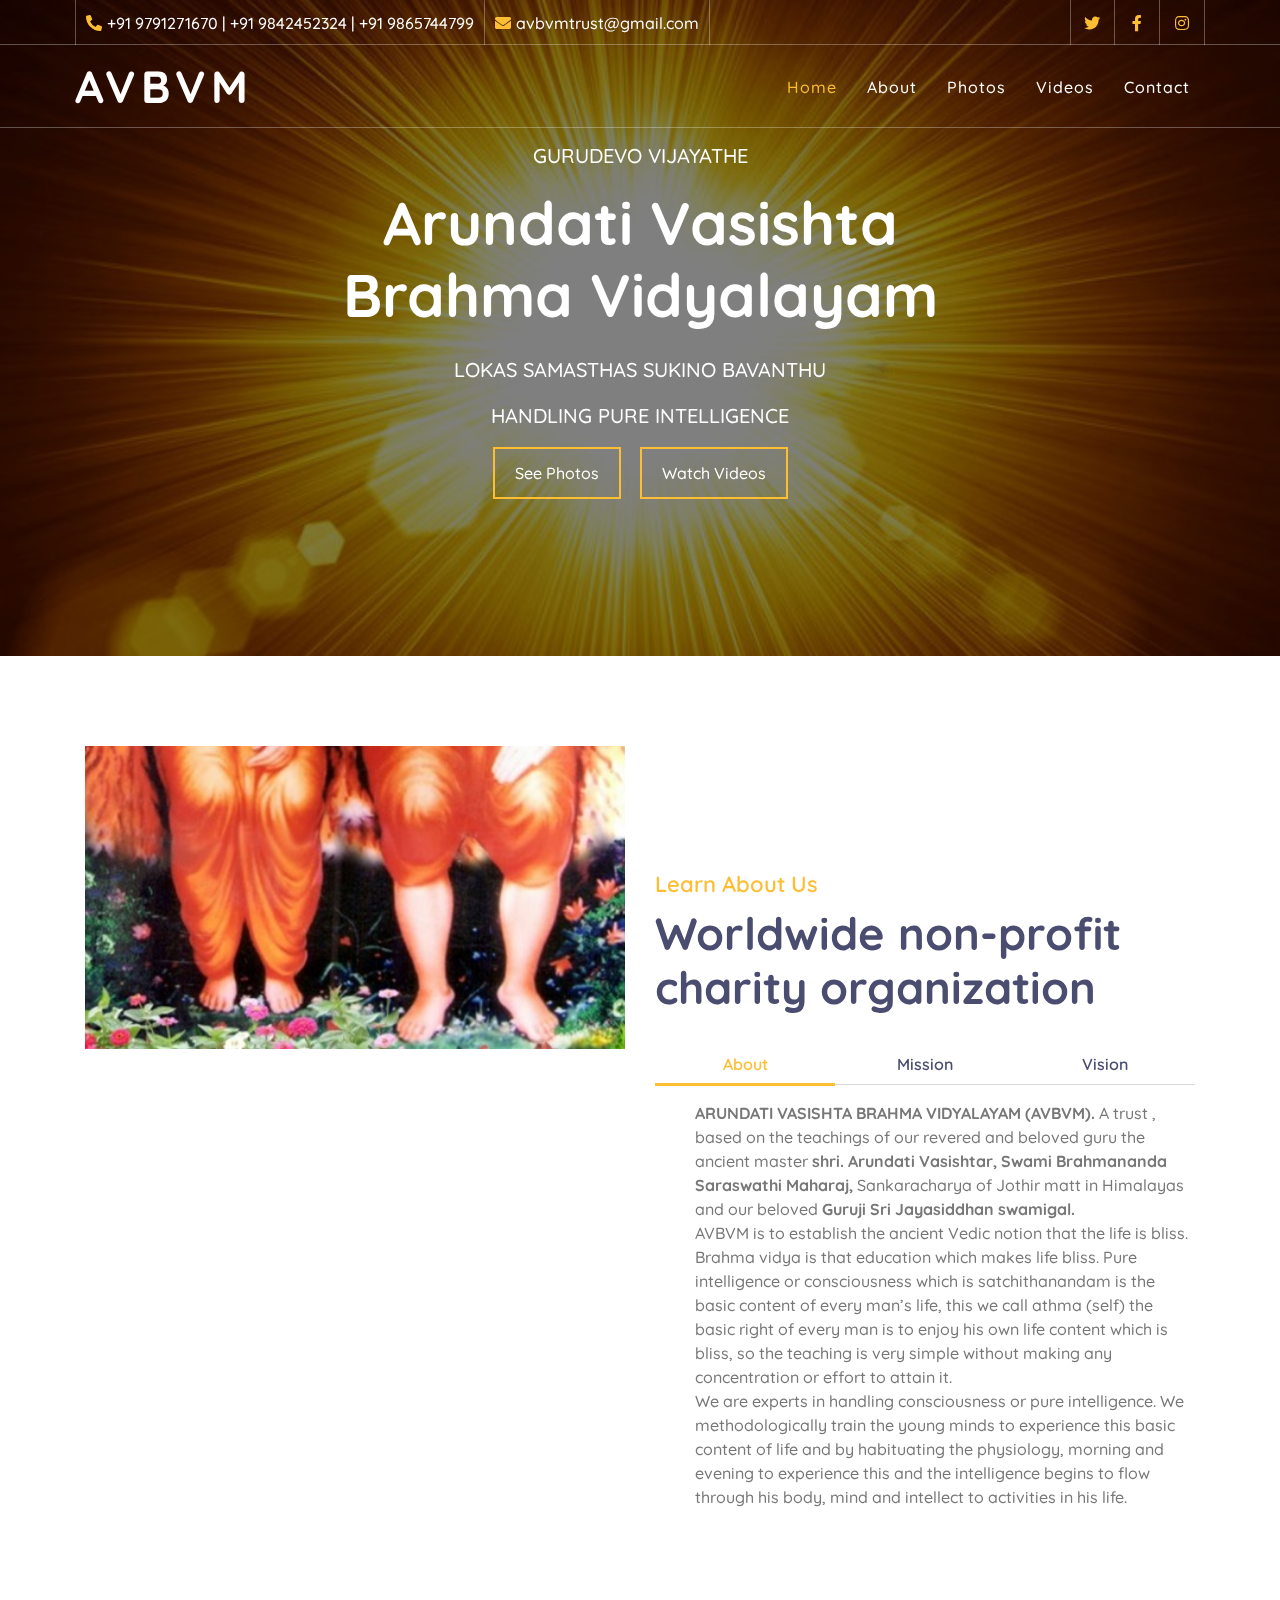
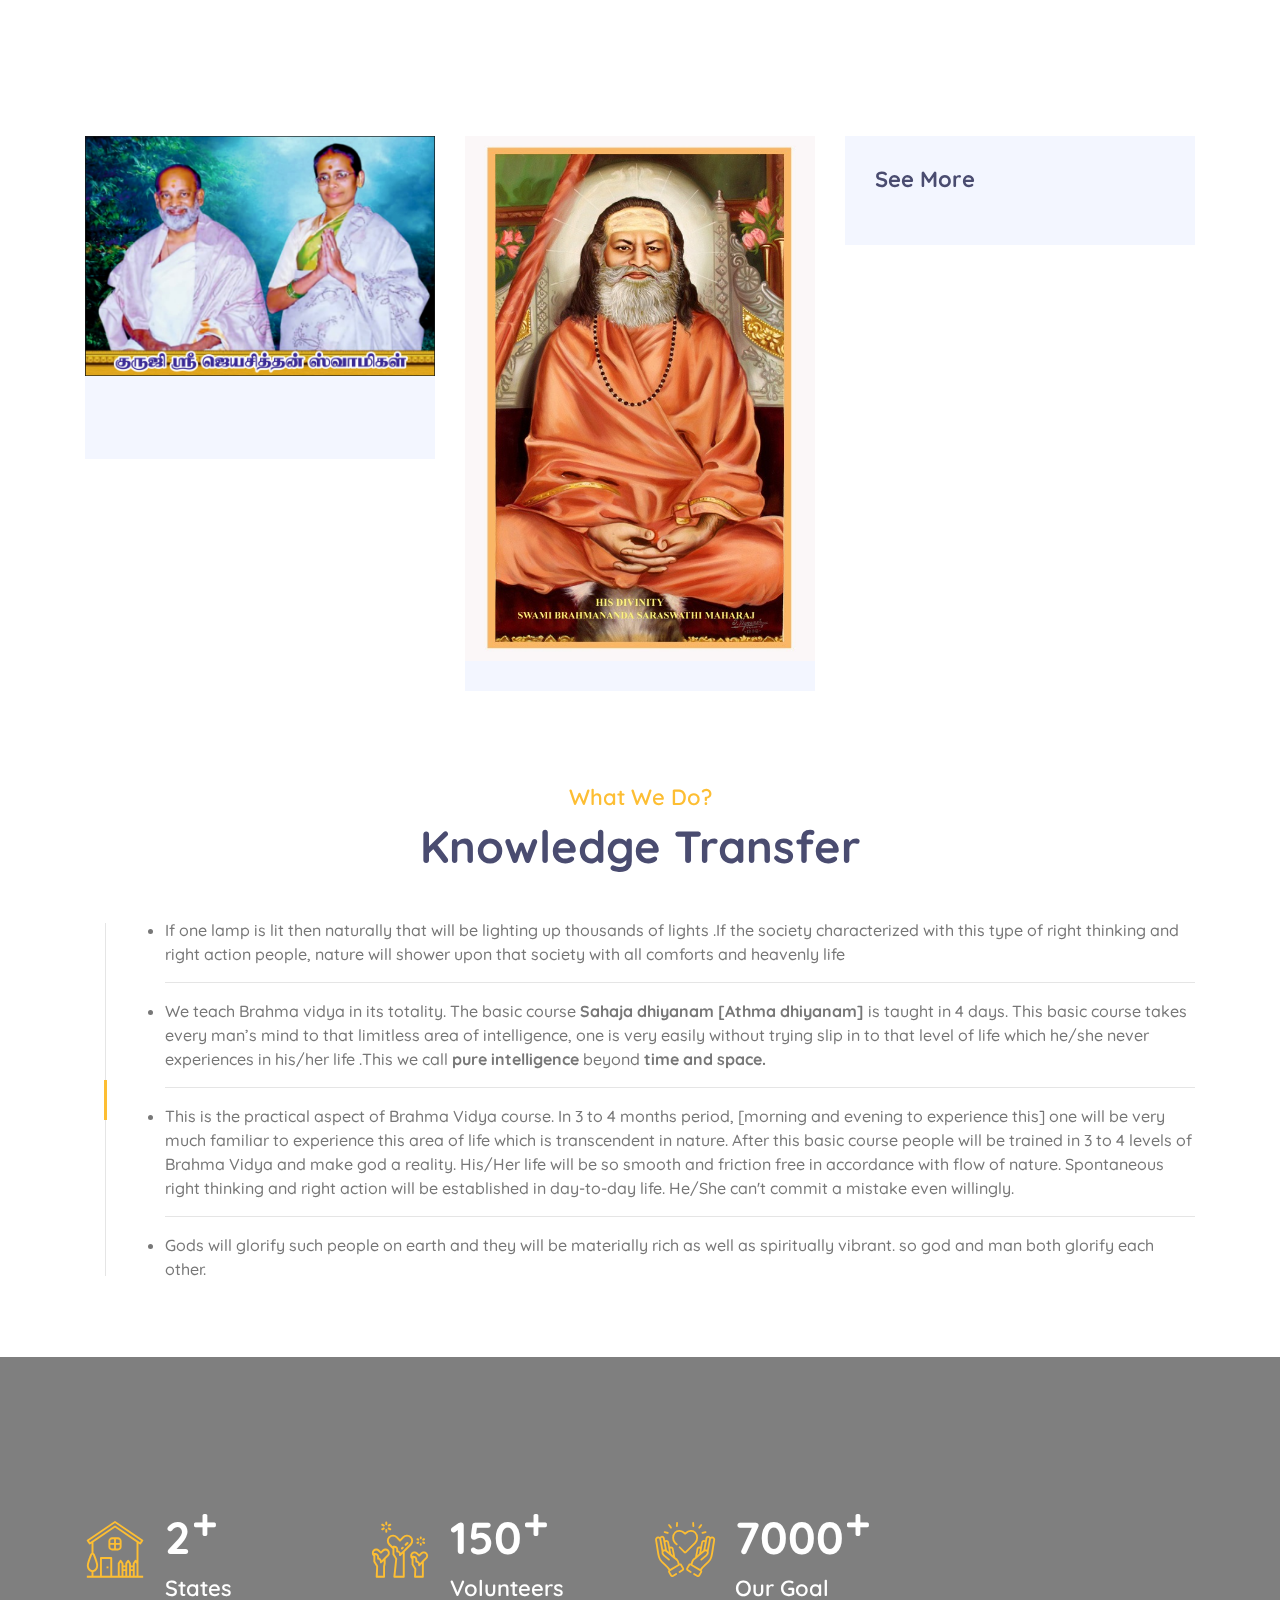
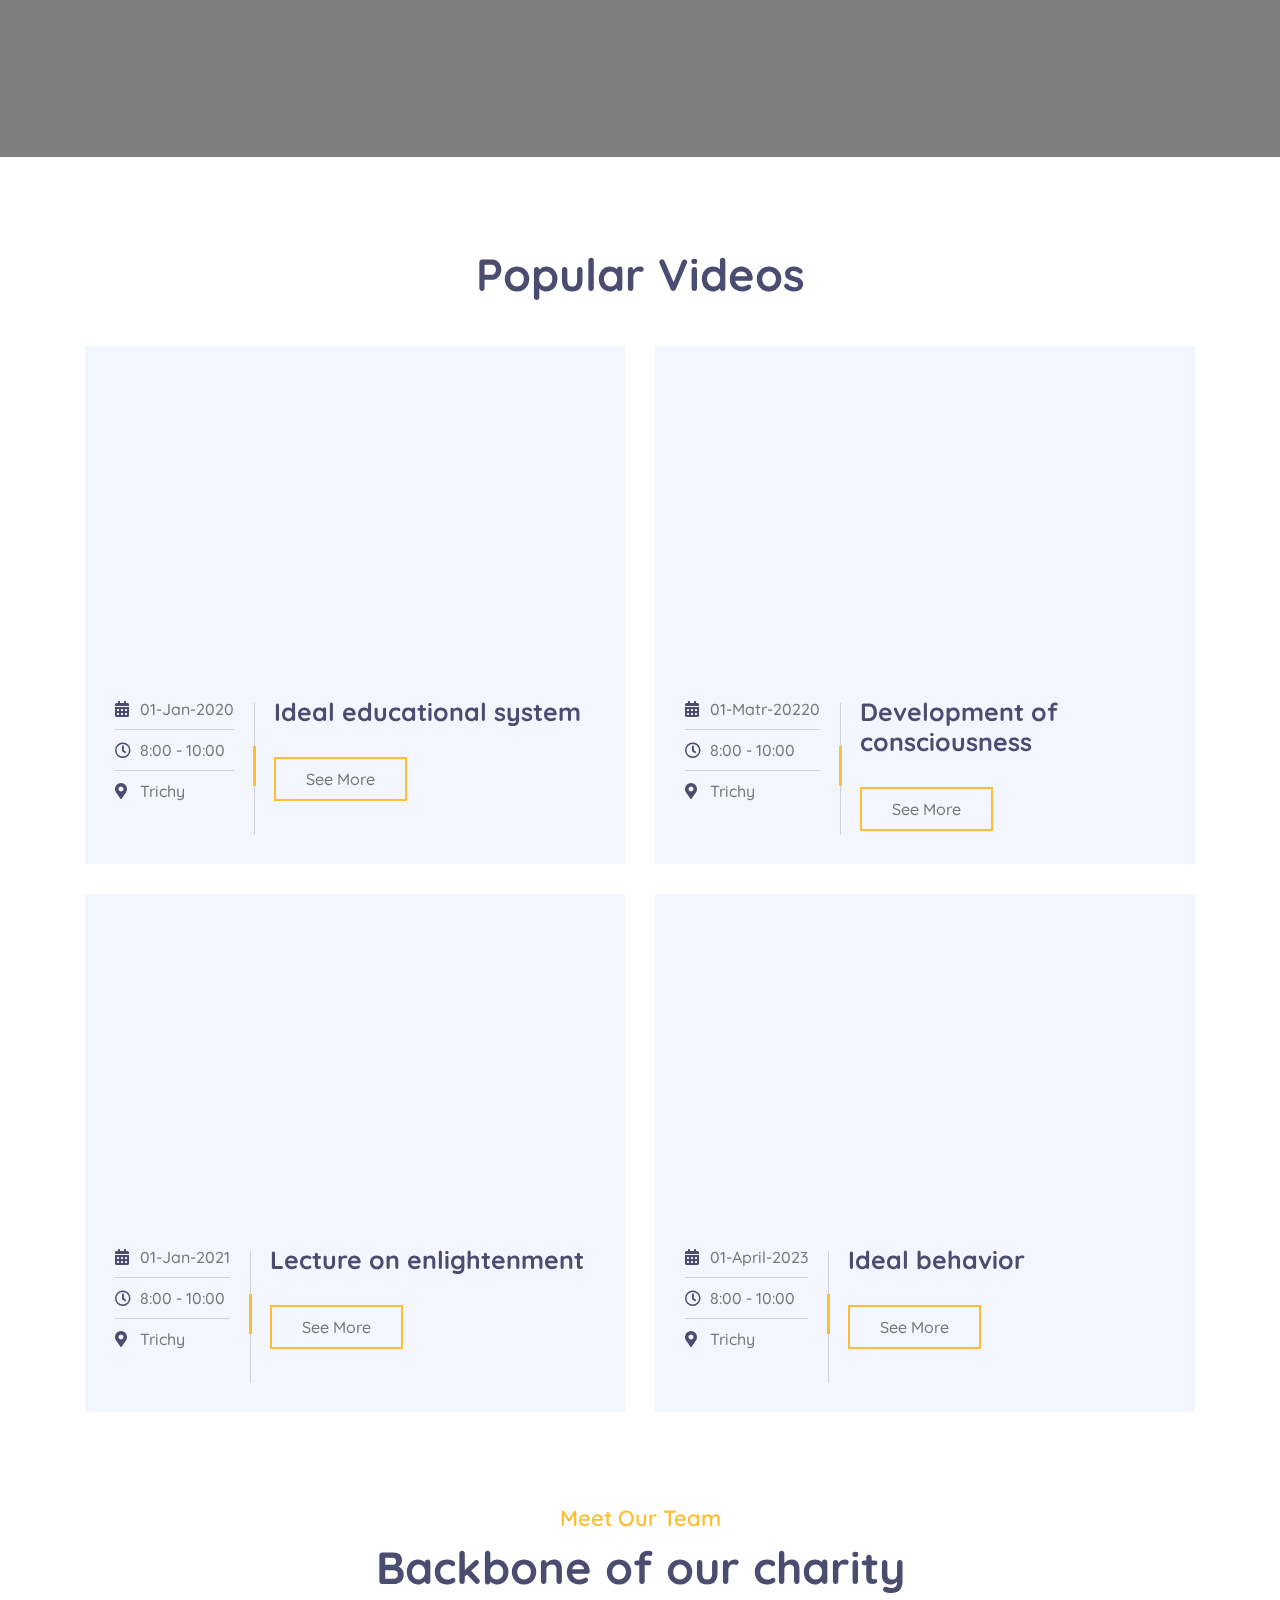
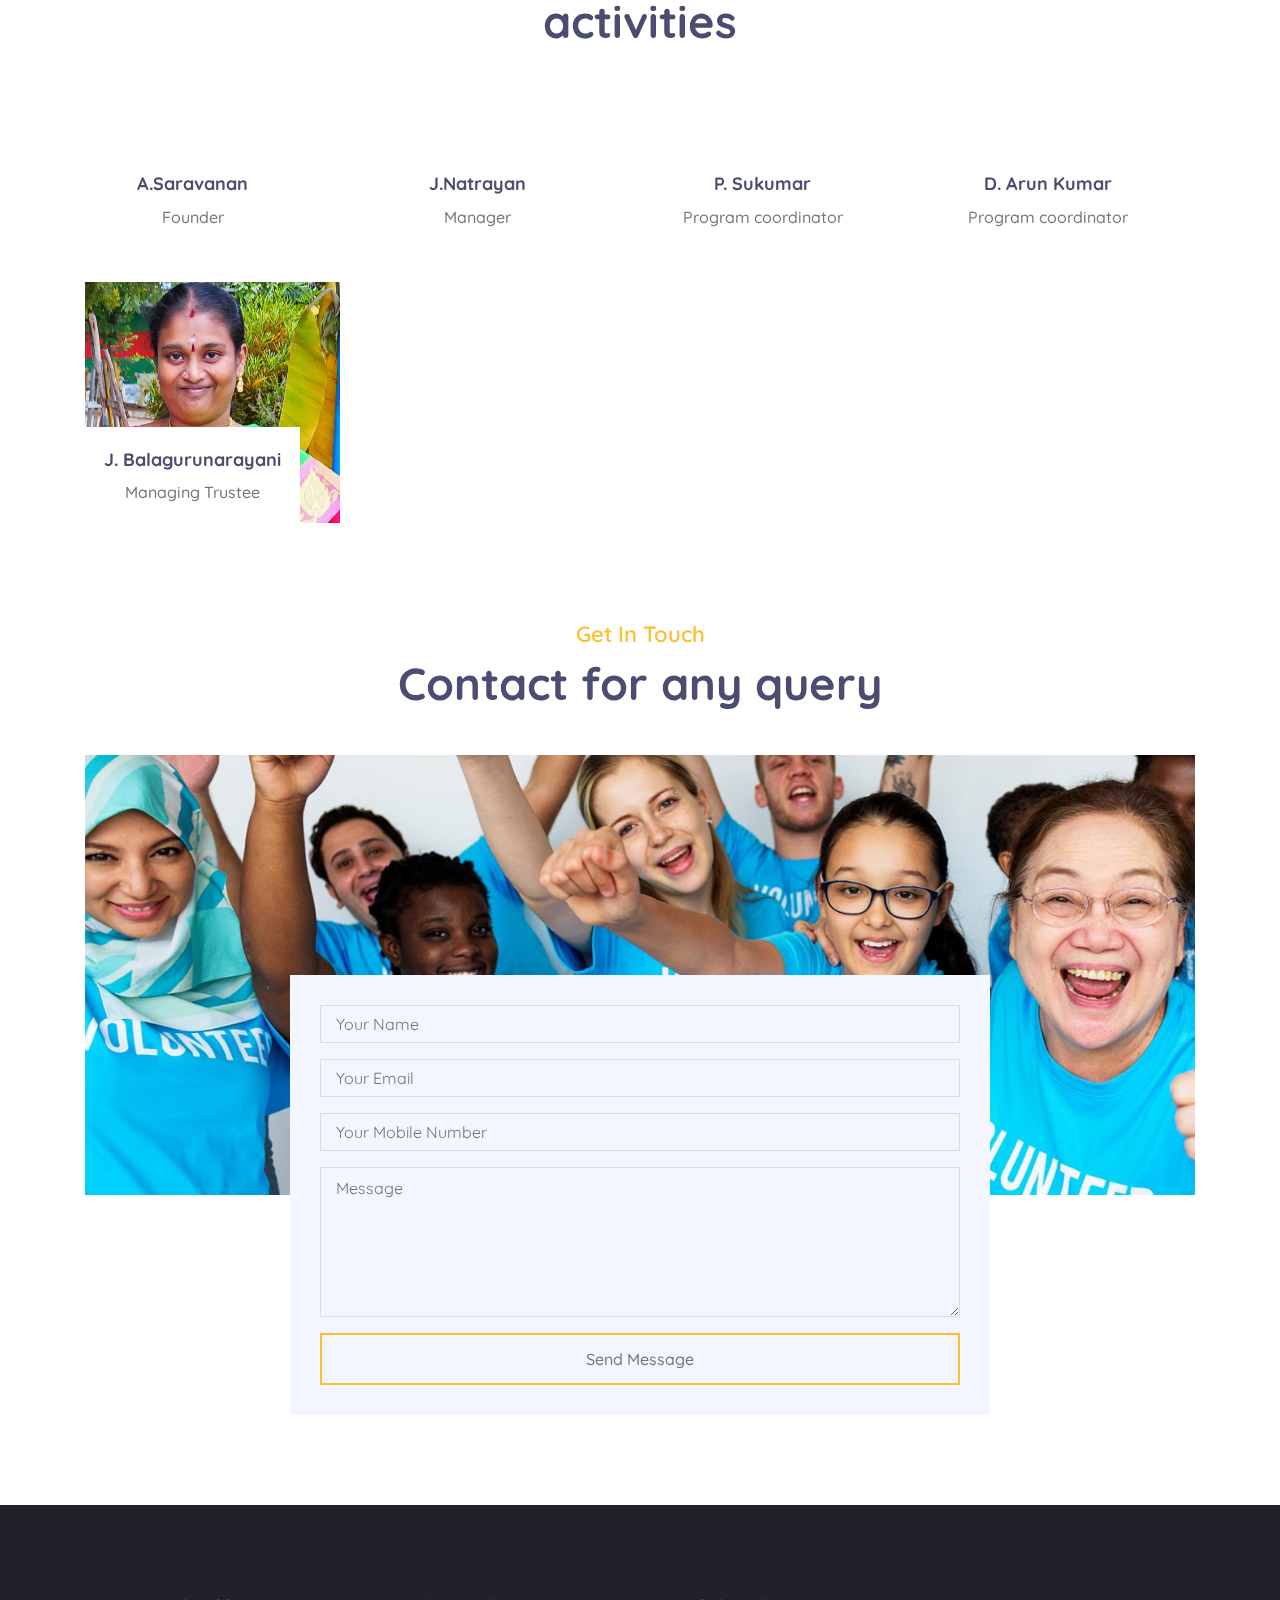
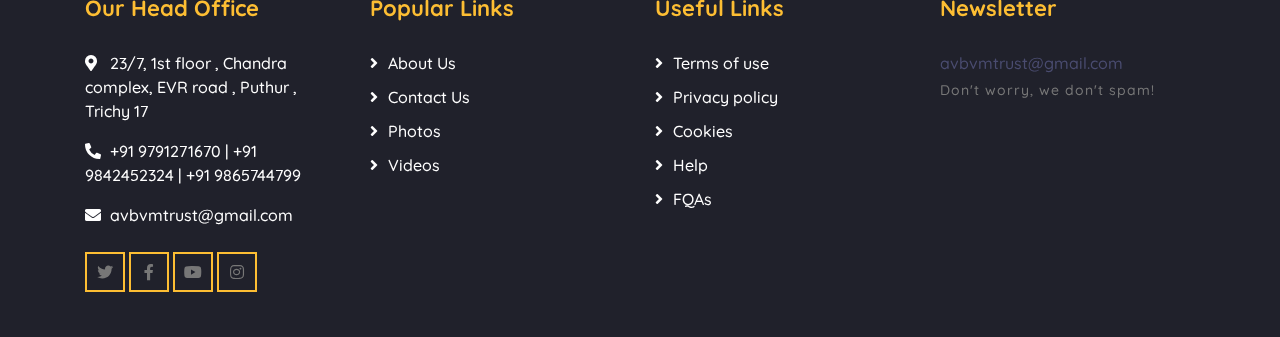
<file: index.html>
<!DOCTYPE html>
<html lang="en">
    <head>
        <meta charset="utf-8">
        <title>Avbvm.com - Home</title>
        <meta content="width=device-width, initial-scale=1.0" name="viewport">
        <meta content="Handling Pure Intelligence" name="keywords">
        
        <!-- Favicon -->
        <link href="images/logo.jpg" rel="icon">

        <!-- Google Font -->
        <link href="https://fonts.googleapis.com/css2?family=Quicksand:wght@300;400;500;600;700&display=swap" rel="stylesheet">
        
        <!-- CSS Libraries -->
        <link href="https://stackpath.bootstrapcdn.com/bootstrap/4.4.1/css/bootstrap.min.css" rel="stylesheet">
        <link href="https://cdnjs.cloudflare.com/ajax/libs/font-awesome/5.10.0/css/all.min.css" rel="stylesheet">
        <link href="lib/flaticon/font/flaticon.css" rel="stylesheet">
        <link href="lib/animate/animate.min.css" rel="stylesheet">
        <link href="lib/owlcarousel/assets/owl.carousel.min.css" rel="stylesheet">

        <!-- Template Stylesheet -->
        <link href="css/style.css" rel="stylesheet">
    </head>

    <body>
        <!-- Top Bar Start -->
        <div class="top-bar d-none d-md-block">
            <div class="container-fluid">
                <div class="row">
                    <div class="col-md-8">
                        <div class="top-bar-left">
                            <div class="text">
                                <i class="fa fa-phone-alt"></i>
                                <p>+91 9791271670 | +91 9842452324 | +91 9865744799</p>
                            </div>
                            <div class="text">
                                <i class="fa fa-envelope"></i>
                                <p>avbvmtrust@gmail.com</p>
                            </div>
                        </div>
                    </div>
                    <div class="col-md-4">
                        <div class="top-bar-right">
                            <div class="social">
                                <a href="https://twitter.com/AVBVMTrust" target="_blank"><i class="fab fa-twitter"></i></a>
                                <a href="https://www.facebook.com/profile.php?id=100093038221705" target="_blank"><i class="fab fa-facebook-f"></i></a>
                                <a href="https://www.instagram.com/avbvm_trust/" target="_blank"><i class="fab fa-instagram"></i></a>
                            </div>
                        </div>
                    </div>
                </div>
            </div>
        </div>
        <!-- Top Bar End -->

        <!-- Nav Bar Start -->
        <div class="navbar navbar-expand-lg bg-dark navbar-dark">
             
            <div class="container-fluid">
                
                <a href="index.html" class="navbar-brand">AVBVM</a>
                <button type="button" class="navbar-toggler" data-toggle="collapse" data-target="#navbarCollapse">
                    <span class="navbar-toggler-icon"></span>
                </button>

                <div class="collapse navbar-collapse justify-content-between" id="navbarCollapse">
                    <div class="navbar-nav ml-auto">
                        <a href="index.html" class="nav-item nav-link active">Home</a>
                        <a href="about.html" class="nav-item nav-link">About</a>
                        <a href="blog.html" class="nav-item nav-link">Photos</a>
                        <a href="event.html" class="nav-item nav-link">Videos</a>
                        <a href="contact.html" class="nav-item nav-link">Contact</a>
                    </div>
                </div>
            </div>
        </div>
        <!-- Nav Bar End -->


        <!-- Carousel Start -->
        <div class="carousel">
            <div class="container-fluid">
                <div class="owl-carousel">
                    <div class="carousel-item">
                        <div class="carousel-img">
                            <img class="w-100" src="img/fdbe33 (1).jpg" alt="Image">
                        </div>
                        <div class="carousel-text ">
                            <p class="text-white text-uppercase mb-3 animated slideInDown">
                                Gurudevo Vijayathe
                            </p>
                            <h1 class="display-1 text-white mb-md-4 animated zoomIn"> Arundati Vasishta Brahma Vidyalayam  </h1>
                            <p class="text-white text-uppercase mb-3 animated slideInDown">
                                LOKAS SAMASTHAS SUKINO BAVANTHU
                            </p>
                            <p class="text-white text-uppercase mb-3 animated slideInDown">
                                  Handling Pure Intelligence
                            </p>
                            <div class="carousel-btn">
                                <a class="btn btn-custom mb-3 animated slideInDown" href="blog.html" target="_blank">See Photos</a>
                                <a class="btn btn-custom mb-3 animated slideInDown" href="event.html" target="_blank">Watch Videos</a>
                            </div>
                        </div>
                    </div>
                    
                    
                </div>
            </div>
        </div>
        
        <!-- Carousel End -->

        <!-- Video Modal Start-->
        <div class="modal fade" id="videoModal" tabindex="-1" role="dialog" aria-labelledby="exampleModalLabel" aria-hidden="true">
            <div class="modal-dialog" role="document">
                <div class="modal-content">
                    <div class="modal-body">
                        <button type="button" class="close" data-dismiss="modal" aria-label="Close">
                            <span aria-hidden="true">&times;</span>
                        </button>        
                        <!-- 16:9 aspect ratio -->
                        <div class="embed-responsive embed-responsive-16by9">
                            <iframe class="embed-responsive-item" src="" id="video"  allowscriptaccess="always" allow="autoplay"></iframe>
                        </div>
                    </div>
                </div>
            </div>
        </div> 
        <!-- Video Modal End -->
        

        <!-- About Start -->
        <div class="about">
            <div class="container">
                <div class="row align-items-center">
                    <div class="col-lg-6">
                        <div class="about-img" data-parallax="scroll" data-image-src="img/about1.jpg"></div>
                    </div>
                    
                    <div class="col-lg-6">
                        <div class="section-header">
                            <p>Learn About Us</p>
                            <h2>Worldwide non-profit charity organization</h2>
                        </div>
                        <div class="about-tab">
                            <ul class="nav nav-pills nav-justified">
                                <li class="nav-item">
                                    <a class="nav-link active" data-toggle="pill" href="#tab-content-1">About</a>
                                </li>
                                <li class="nav-item">
                                    <a class="nav-link" data-toggle="pill" href="#tab-content-2">Mission</a>
                                </li>
                                <li class="nav-item">
                                    <a class="nav-link" data-toggle="pill" href="#tab-content-3">Vision</a>
                                </li>
                            </ul>

                            <div class="tab-content">
                                <div id="tab-content-1" class="container tab-pane active">
                                    <ul>
                                    <b>ARUNDATI VASISHTA BRAHMA VIDYALAYAM (AVBVM).</b> A trust , based on the teachings of our revered and beloved guru the ancient master <b>shri. Arundati Vasishtar, Swami Brahmananda Saraswathi Maharaj,</b> Sankaracharya of Jothir matt in Himalayas and our beloved <b>Guruji Sri Jayasiddhan swamigal.</b>
<br >
AVBVM is to establish the ancient Vedic notion that the life is bliss. Brahma vidya is that education which makes life bliss. Pure intelligence or consciousness which is satchithanandam is the basic content of every man’s life, this we call athma (self) the basic right of every man is to enjoy his own life content which is bliss, so the teaching is very simple without making any concentration or effort to attain it.
<br >We are experts in handling consciousness or pure intelligence. We methodologically train the young minds to experience this basic content of life and by habituating the physiology, morning and evening to experience this and the intelligence begins to flow through his body, mind and intellect to activities in his life.

                                 </div>
                                <div id="tab-content-2" class="container tab-pane fade">
                                    <ul>

                                    <li>To undertake all types of activities to promote the teachings of  <b>"POOJYASHRI  BRAHMARISHI  ARUNDATI VASISTAR  SWAMIGAL" </b>  and their  practical  methods of <b>SAHAJA DHAYANAM</b>  and  <b>BRAMHA  VIDHYA  TECHNIQUES.</b></li><br>
              <li>Handling Pure INTELLIGENCE.</li><br>
              <li>To make enlighten, pure knowledge and of infinity anandha to all worldwide people.</li></ul>


                                </div>
                                <div id="tab-content-3" class="container tab-pane fade">
                                    <ul>

                                        <li>To safeguard Vedas and Vedic teachings by establishing Academic Institutions, Veda Vidyapeeths,  Ashrams, Research Institutions, etc., </b></li><br>
                  <li>To promote Ancient Indian system of knowledge based on Vedas and other Indian Ancient systems of knowledge. </li><br>
                  </ul>
    
                                </div>
                            </div>
                        </div>
                    </div>
                </div>
            </div>
        </div>
        <!-- About End -->

        <!-- Blog Start -->
        <div class="blog">
            <div class="container">
                
                <div class="row">
                    <div class="col-lg-4">
                        <div class="blog-item">
                            <div class="blog-img">
                                <img src="images/3.jpg" alt="Image">
                            </div>
                            <div class="blog-text">
                                <h3><a href="blog.html"></a></h3>
                                
                            </div>
                            
                        </div>
                    </div>
                    <div class="col-lg-4">
                        <div class="blog-item">
                            <div class="blog-img">
                                <img src="images/2.jpg" alt="Image">
                            </div>
                            
                            
                        </div>
                    </div>
                    <div class="col-lg-4">
                        <div class="blog-item">
                            <div class="blog-img">
                                
                            </div>
                            <div class="blog-text">
                                <h3 ><a href="blog.html">See More</a></h3>
                                
                            </div>
                            
                        </div>
                    </div>
                </div>
            </div>
        </div>
        <!-- Blog End -->



        <!-- Service Start -->
        <div class="service">
            <div class="container">
                <div class="section-header text-center">
                    <p>What We Do?</p>
                    <h2>Knowledge Transfer</h2>
                </div>
                <div class="r">

                    
  
                            <div class="service-text">
                                <h3></h3>
                                <ul>
                                    <li>
                                <p>If one lamp is lit then naturally that will be lighting up thousands of lights .If the society characterized with this type of right thinking and right action people, nature will shower upon that society with all comforts and heavenly life<br> <hr></li>
                                    <li><p> We teach Brahma vidya in its totality. The basic course <b>Sahaja dhiyanam [Athma dhiyanam]</b> is taught in 4 days. This basic course takes every man’s mind to that limitless area of intelligence, one is very easily without trying slip in to that level of life which he/she never experiences in his/her life .This we call <b>pure intelligence</b> beyond <b>time and space.</b><br><hr></li>
                                       <li> <p>This is the practical aspect of Brahma Vidya course. In 3 to 4 months period, [morning and evening to experience this] one will be very much familiar to experience this area of life which is transcendent in nature. After this basic course people will be trained in 3 to 4 levels of Brahma Vidya and make god a reality. His/Her life will be so smooth and friction free in accordance with flow of nature. Spontaneous right thinking and right action will be established in day-to-day life. He/She can't commit a mistake even willingly.<br><hr></li>
                                    <li>Gods will glorify such people on earth and they will be materially rich as well as spiritually vibrant. so god and man both glorify each other.</p>
                                </ul>
                                </div>
                        </div>
                    </div>
                    
                    
                    
                    
                    
                </div>
            </div>
        </div>
        <!-- Service End -->
        
        
        <!-- Facts Start -->
        <div class="facts" data-parallax="scroll" data-image-src="img/facts.jpg">
            <div class="container">
                <div class="row">
                    <div class="col-lg-3 col-md-6">
                        <div class="facts-item">
                            <i class="flaticon-home"></i>
                            <div class="facts-text">
                                <h3 class="facts-plus" data-toggle="counter-up">2</h3>
                                <p>States</p>
                            </div>
                        </div>
                    </div>
                    <div class="col-lg-3 col-md-6">
                        <div class="facts-item">
                            <i class="flaticon-charity"></i>
                            <div class="facts-text">
                                <h3 class="facts-plus" data-toggle="counter-up">150</h3>
                                <p>Volunteers</p>
                            </div>
                        </div>
                    </div>
                    <div class="col-lg-3 col-md-6">
                        <div class="facts-item">
                            <i class="flaticon-kindness"></i>
                            <div class="facts-text">
                                <h3 class="facts-plus" data-toggle="counter-up">7000</h3>
                                <p>Our Goal</p>
                            </div>
                        </div>
                    </div>
                    
                </div>
            </div>
        </div>
        <!-- Facts End -->
        
        
        
        
        
        
        
        <!-- Event Start -->
        <div class="event">
            <div class="container">
                <div class="section-header text-center">
                  
                    <h2>Popular Videos</h2>
                </div>
                <div class="row">
                    <div class="col-lg-6">
                        <div class="event-item">
                            <iframe width="560" height="315" src="https://www.youtube.com/embed/dzJ0SgJ8QVg" title="YouTube video player" frameborder="0" allow="accelerometer; autoplay; clipboard-write; encrypted-media; gyroscope; picture-in-picture; web-share" allowfullscreen></iframe>
                            <div class="event-content">
                                <div class="event-meta">
                                    <p><i class="fa fa-calendar-alt"></i>01-Jan-2020</p>
                                    <p><i class="far fa-clock"></i>8:00 - 10:00</p>
                                    <p><i class="fa fa-map-marker-alt"></i>Trichy</p>
                                </div>
                                <div class="event-text">
                                    <h3>
                                        Ideal educational system</h3>
                                    
                                    <a class="btn btn-custom" href="https://www.youtube.com/@ArundatiVasishtar" target="_blank">See More</a>
                                </div>
                            </div>
                        </div>
                    </div>
                    <div class="col-lg-6">
                        <div class="event-item">
                            <iframe width="560" height="315" src="https://www.youtube.com/embed/zryUcJvdR3w" title="YouTube video player" frameborder="0" allow="accelerometer; autoplay; clipboard-write; encrypted-media; gyroscope; picture-in-picture; web-share" allowfullscreen></iframe>
                               </iframe>
                            <div class="event-content">
                                <div class="event-meta">
                                    <p><i class="fa fa-calendar-alt"></i>01-Matr-20220</p>
                                    <p><i class="far fa-clock"></i>8:00 - 10:00</p>
                                    <p><i class="fa fa-map-marker-alt"></i>Trichy</p>
                                </div>
                                <div class="event-text">
                                    <h3>Development of consciousness</h3>
                                    
                                    <a class="btn btn-custom" href="https://www.youtube.com/@ArundatiVasishtar" target="_blank">See More</a>
                                </div>
                            </div>
                        </div>
                    </div>
                    <div class="col-lg-6">
                        <div class="event-item">
                            <iframe width="560" height="315" src="https://www.youtube.com/embed/8bD1W5dsf0E" title="YouTube video player" frameborder="0" allow="accelerometer; autoplay; clipboard-write; encrypted-media; gyroscope; picture-in-picture; web-share" allowfullscreen></iframe>
                               </iframe>
                            <div class="event-content">
                                <div class="event-meta">
                                    <p><i class="fa fa-calendar-alt"></i>01-Jan-2021</p>
                                    <p><i class="far fa-clock"></i>8:00 - 10:00</p>
                                    <p><i class="fa fa-map-marker-alt"></i>Trichy</p>
                                </div>
                                <div class="event-text">
                                    <h3>Lecture on enlightenment</h3>
                                    
                                    <a class="btn btn-custom" href="https://www.youtube.com/@ArundatiVasishtar" target="_blank">See More</a>
                                </div>
                            </div>
                        </div>
                    </div>
                    <div class="col-lg-6">
                        <div class="event-item">
                            <iframe width="560" height="315" src="https://www.youtube.com/embed/EAww3aJYo1s" title="YouTube video player" frameborder="0" allow="accelerometer; autoplay; clipboard-write; encrypted-media; gyroscope; picture-in-picture; web-share" allowfullscreen></iframe>
                               </iframe>
                            <div class="event-content">
                                <div class="event-meta">
                                    <p><i class="fa fa-calendar-alt"></i>01-April-2023</p>
                                    <p><i class="far fa-clock"></i>8:00 - 10:00</p>
                                    <p><i class="fa fa-map-marker-alt"></i>Trichy</p>
                                </div>
                                <div class="event-text">
                                    <h3>Ideal behavior</h3>
                                    
                                    <a class="btn btn-custom" href="https://www.youtube.com/@ArundatiVasishtar"target="_blank">See More</a>
                                </div>
                            </div>
                        </div>
                    </div>
                </div>
            </div>
        </div>
        <!-- Event End -->


        <!-- Team Start -->
        <div class="team">
            <div class="container">
                <div class="section-header text-center">
                    <p>Meet Our Team</p>
                    <h2>Backbone of our charity activities</h2>
                </div>
                <div class="row">
                    <div class="col-lg-3 col-md-6">
                        <div class="team-item">
                            <div class="team-img">
                                <img src="images/men.jpg" alt="Team Image">
                            </div>
                            <div class="team-text">
                                <h2>A.Saravanan</h2>
                                <p>Founder</p>
                                <p>Contact : 9842452324/9944413977</p>
                                <p>23/7, 1st floor , chandra complex,  EVR road , puthur , trichy - 620017</p>
                                
                            </div>
                        </div>
                    </div>
                    <div class="col-lg-3 col-md-6">
                        <div class="team-item">
                            <div class="team-img">
                                <img src="images/men.jpg" alt="Team Image">
                            </div>
                            <div class="team-text">
                                <h2>J.Natrayan</h2>
                                <p>Manager</p>
                                <p>Contact: 9865744799
                                </p>
                                <p>Flat no: 203, Pine B Block,
                                    Indya The Greens,
                                    Bidaragere village,
                                    Anekal Taluk,
                                    Bangaluru-562106,
                                    Karnataka State.</p>
                                
                            </div>
                        </div>
                    </div>
                    
                  
                    <div class="col-lg-3 col-md-6">
                        <div class="team-item">
                            <div class="team-img">
                                <img src="images/men.jpg" alt="Team Image">
                            </div>
                            <div class="team-text">
                                <h2>P. Sukumar </h2>
                                <p>Program coordinator</p>
                                <p>Contact: 97906 21224
                                </p>
                                <p>140, 4th Main Road,
                                    Krishna Nagar,
                                    Perumbakkam,
                                    Chennai - 600100</p>
                                
                            </div>
                        </div>
                    </div>
                    <div class="col-lg-3 col-md-6">
                        <div class="team-item">
                            <div class="team-img">
                                <img src="images/men.jpg" alt="Team Image">
                            </div>
                            <div class="team-text">
                                <h2>D. Arun Kumar </h2>
                                <p>Program coordinator</p>
                                <p>Contact: 90037 97887
                                </p>
                                <p>2/165 South  Vellalar Street,  
                                    Eragudi P.O , Thuraiyur T.K , Trichy D.T , Tamil Nadu ,Pincode  621001</p>
                                
                            </div>
                        </div>
                    </div>
                    <div class="col-lg-3 col-md-6">
                        <div class="team-item">
                            <div class="team-img">
                                <img src="img/Managing Trustee - J.Balagurunarayani .jpg" alt="Team Image">
                            </div>
                            <div class="team-text">
                                <h2>J. Balagurunarayani </h2>
                                <p>Managing Trustee</p>
                                <p>Contact: 9791271670
                                </p>
                                <p>Flat no: 203, Pine B Block,
                                    Indya The Greens,
                                    Bidaragere village,
                                    Anekal Taluk,
                                    Bangaluru-562106,
                                    Karnataka State.</p>
                                
                            </div>
                        </div>
                    </div >
                    
                    
                </div>
            </div>
        </div>
        <!-- Team End -->
        
        
       
        
        
        <!-- Contact Start -->
        <div class="contact">
            <div class="container">
                <div class="section-header text-center">
                    <p>Get In Touch</p>
                    <h2>Contact for any query</h2>
                </div>
                <div class="contact-img">
                    <img src="img/contact.jpg" alt="Image">
                </div>
                <div class="contact-form">
                        <div id="success"></div>
                        <form name="sentMessage" id="contactForm" novalidate="novalidate" action="mail.php" method="post">
                            <div class="control-group">
                                <input type="text" class="form-control" name="name" placeholder="Your Name" required="required" data-validation-required-message="Please enter your name" />
                                <p class="help-block text-danger"></p>
                            </div>
                            <div class="control-group">
                                <input type="email" class="form-control" name="email" placeholder="Your Email" required="required" data-validation-required-message="Please enter your email" />
                                <p class="help-block text-danger"></p>
                            </div>
                            <div class="control-group">
                                <input type="text" class="form-control" name="mobile" placeholder="Your Mobile Number" required="required" data-validation-required-message="Please enter a subject" />
                                <p class="help-block text-danger"></p>
                            </div>
                            <div class="control-group">
                                <textarea class="form-control" name="message" placeholder="Message"  data-validation-required-message="Please enter your message"></textarea>
                                <p class="help-block text-danger"></p>
                            </div>
                            <div>
                                <button class="btn btn-custom" type="submit" id="sendMessageButton">Send Message</button>
                            </div>
                        </form>
                    </div>
            </div>
        </div>
        <!-- Contact End -->


        

        <!-- Footer Start -->
        <div class="footer">
            <div class="container">
                <div class="row">
                    <div class="col-lg-3 col-md-6">
                        <div class="footer-contact">
                            <h2>Our Head Office</h2>
                            <p><i class="fa fa-map-marker-alt"></i>23/7, 1st floor , Chandra complex,  EVR road , Puthur , Trichy 17</p>
                            <p><i class="fa fa-phone-alt"></i>+91 9791271670 | +91 9842452324 | +91 9865744799</p>
                            <p><i class="fa fa-envelope"></i>avbvmtrust@gmail.com</p>
                            <div class="footer-social">
                                <a class="btn btn-custom" href="https://twitter.com/AVBVMTrust" target="_blank"><i class="fab fa-twitter"></i></a>
                                <a class="btn btn-custom" href="https://www.facebook.com/profile.php?id=100093038221705" target="_blank"><i class="fab fa-facebook-f"></i></a>
                                <a class="btn btn-custom" href="https://www.youtube.com/@ArundatiVasishtar" target="_blank"><i class="fab fa-youtube"></i></a>
                                <a class="btn btn-custom" href="https://www.instagram.com/avbvm_trust/" target="_blank"><i class="fab fa-instagram"></i></a>
                                
                            </div>
                        </div>
                    </div>
                    <div class="col-lg-3 col-md-6">
                        <div class="footer-link">
                            <h2>Popular Links</h2>
                            <a href="about.html">About Us</a>
                            <a href="contact.html">Contact Us</a>
                            <a href="blog.html">Photos</a>
                            <a href="event.html">Videos</a>
                            
                        </div>
                    </div>
                    <div class="col-lg-3 col-md-6">
                        <div class="footer-link">
                            <h2>Useful Links</h2>
                            <a href="">Terms of use</a>
                            <a href="">Privacy policy</a>
                            <a href="">Cookies</a>
                            <a href="">Help</a>
                            <a href="">FQAs</a>
                        </div>
                    </div>
                    <div class="col-lg-3 col-md-6">
                        <div class="footer-newsletter">
                            <h2>Newsletter</h2>
                            <form>
                                <a href="mailto:avbvmtrust@gmail.com?Subject=Hello%20again" target="_top">avbvmtrust@gmail.com</a>
                                <label>Don't worry, we don't spam!</label>
                            </form>
                        </div>
                    </div>
                </div>
            </div>
            <!-- <div class="container copyright">
                <div class="row">
                    <div class="col-md-6">
                        <p>&copy; <a href="www.avbvm.com">avbvm.com</a>, All Right Reserved.</p>
                    </div>
                    <div class="col-md-6">
                        <p>Designed By <a href="https://santhoshomprakash.github.io/portfolio/" target="_blank">ANUTAMA ASSOCIATES</a></p>
                    </div>
                </div>
            </div> -->
        </div>
        <!-- Footer End -->
        
        <!-- Back to top button -->
        <a href="#" class="back-to-top"><i class="fa fa-chevron-up"></i></a>
        
        <!-- Pre Loader -->
        <div id="loader" class="show">
            <div class="loader"></div>
        </div>

        <!-- JavaScript Libraries -->
        <script src="https://code.jquery.com/jquery-3.4.1.min.js"></script>
        <script src="https://stackpath.bootstrapcdn.com/bootstrap/4.4.1/js/bootstrap.bundle.min.js"></script>
        <script src="lib/easing/easing.min.js"></script>
        <script src="lib/owlcarousel/owl.carousel.min.js"></script>
        <script src="lib/waypoints/waypoints.min.js"></script>
        <script src="lib/counterup/counterup.min.js"></script>
        <script src="lib/parallax/parallax.min.js"></script>
        
        <!-- Contact Javascript File -->
        <script src="mail/jqBootstrapValidation.min.js"></script>
        <script src="mail/contact.js"></script>

        <!-- Template Javascript -->
        <script src="js/main.js"></script>
        
    </body>
</html>
</file>
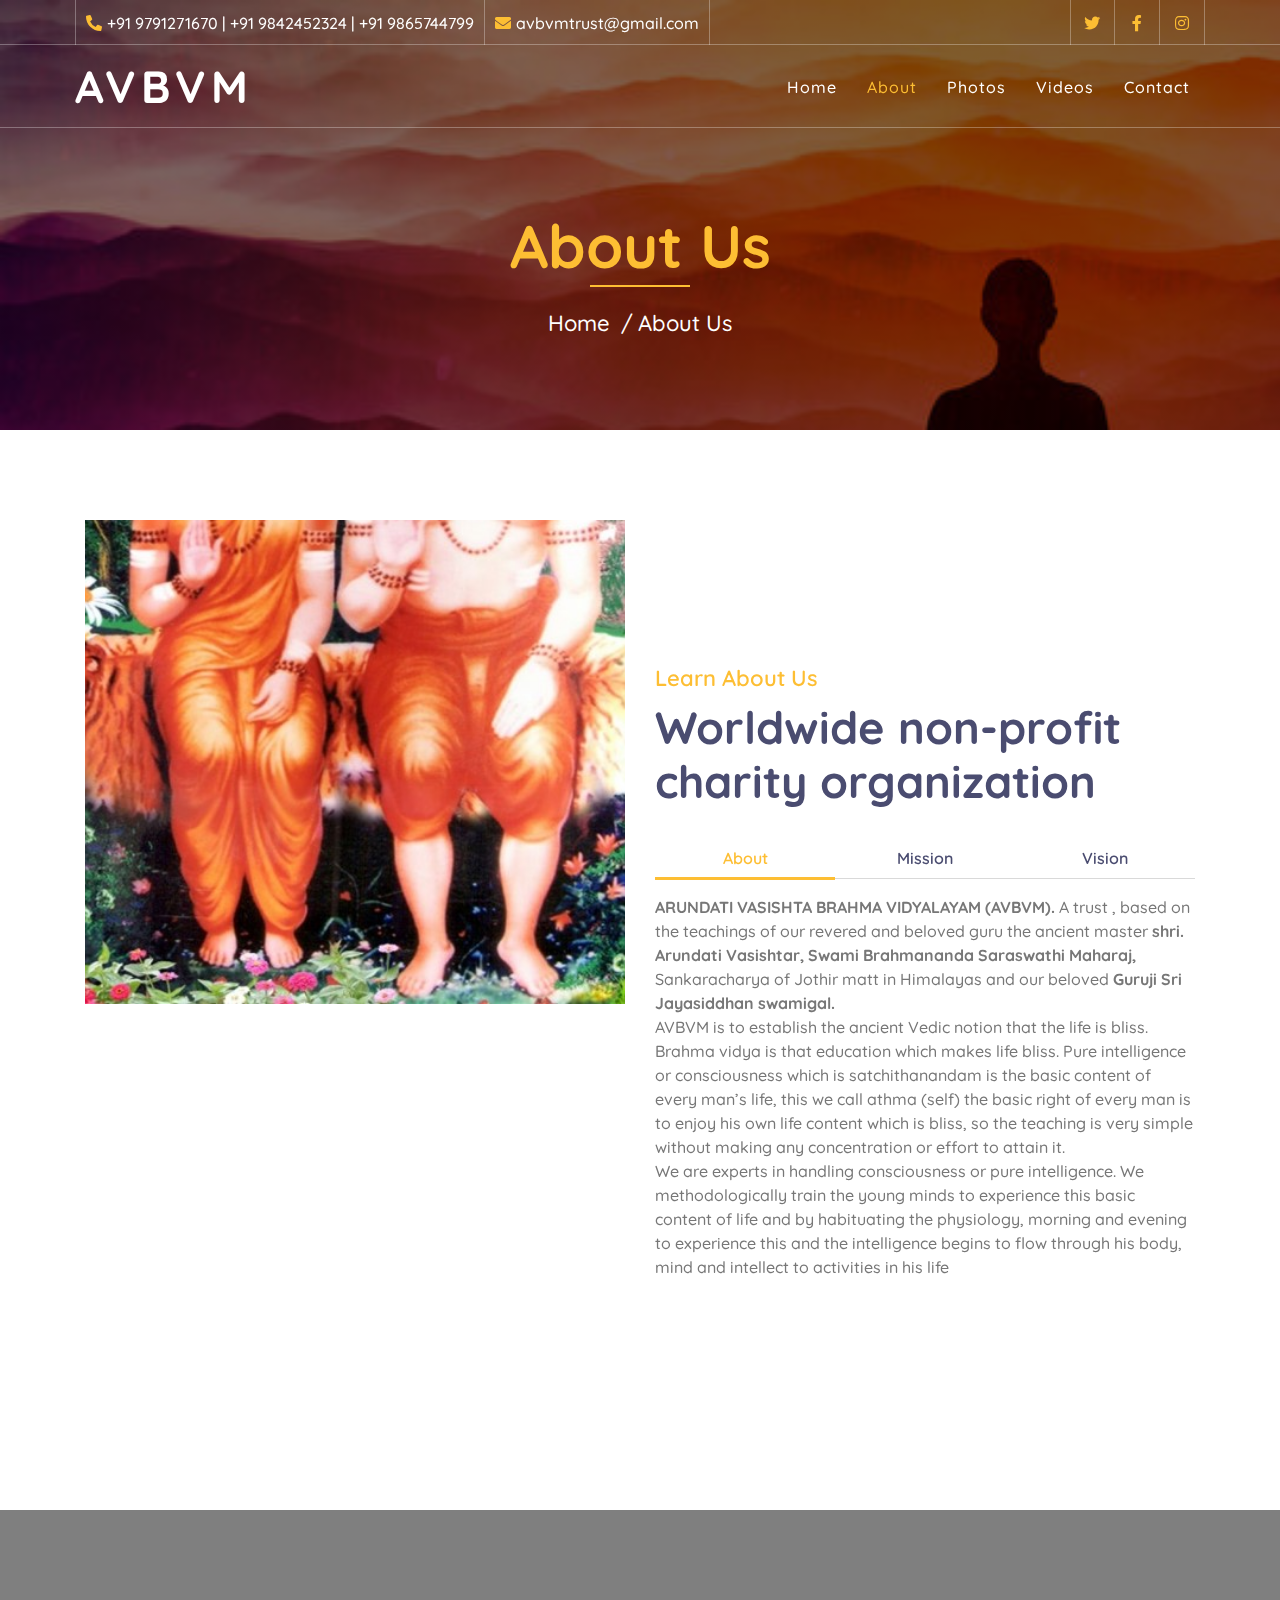
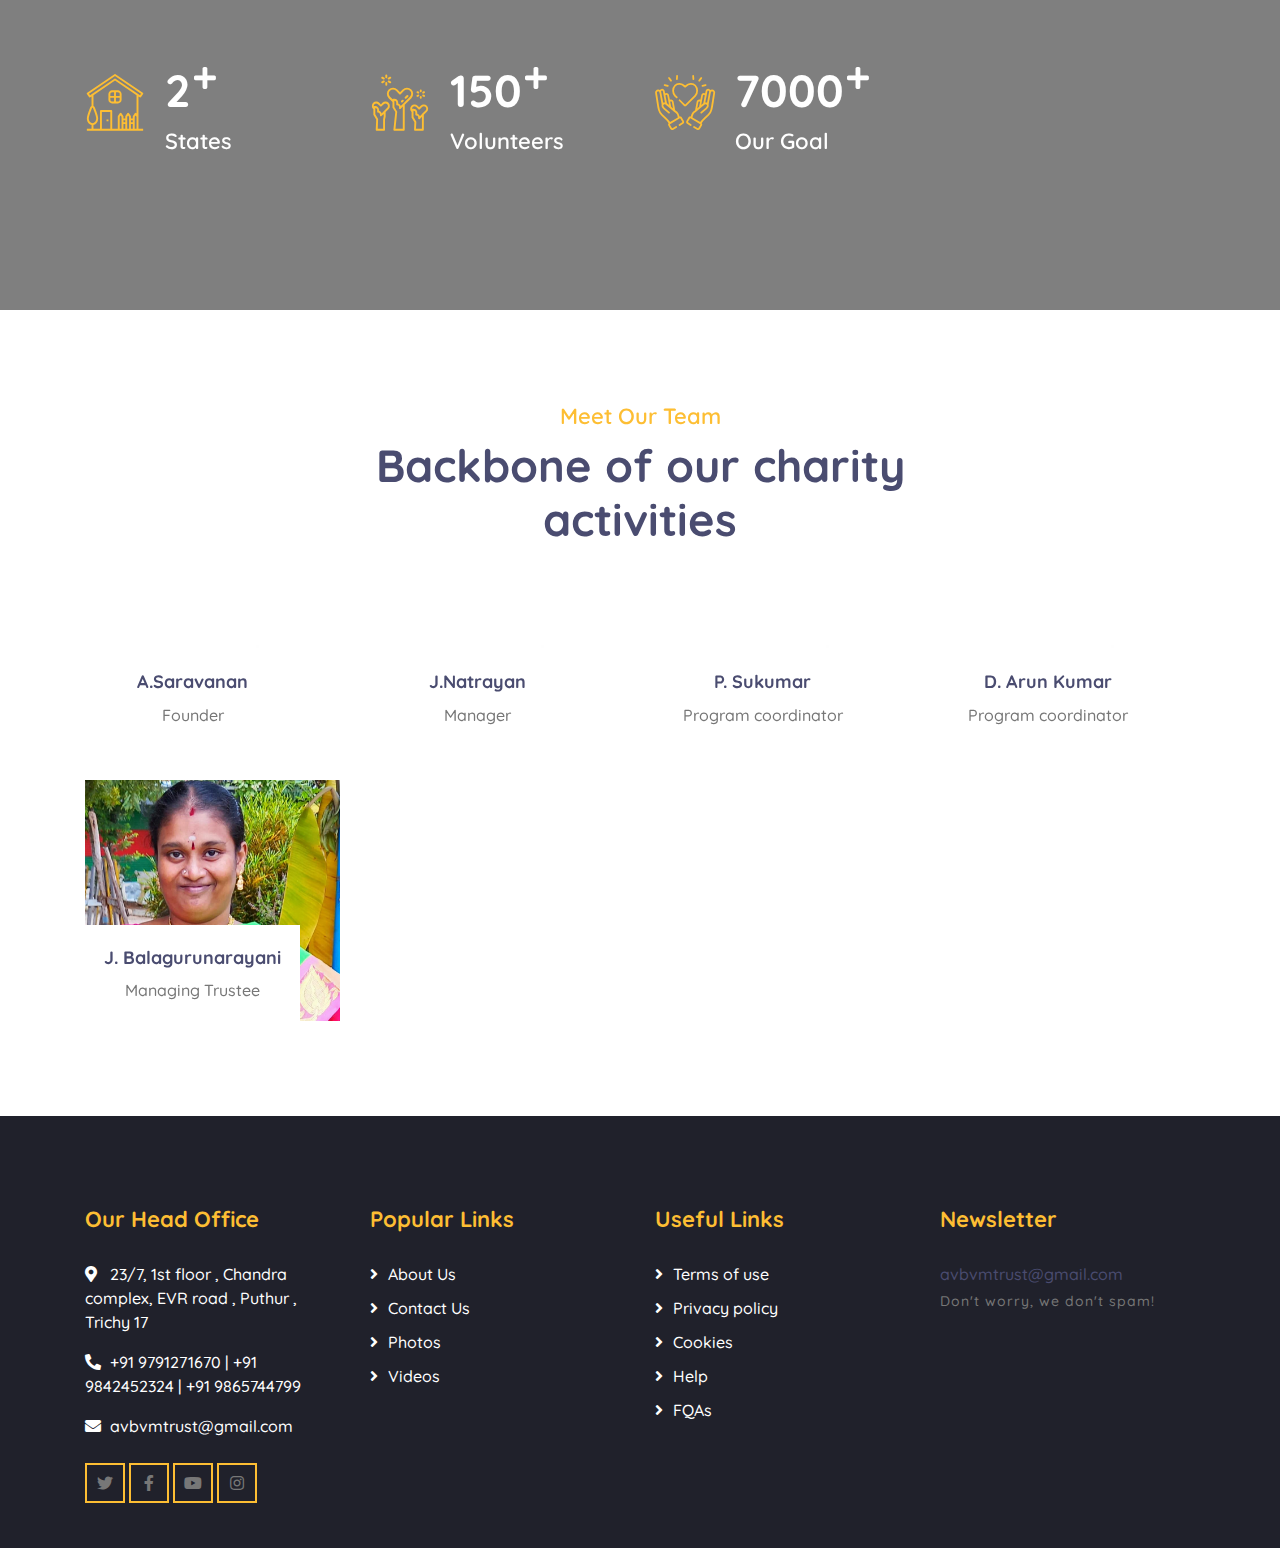
<file: about.html>
<!DOCTYPE html>
<html lang="en">
    <head>
        <meta charset="utf-8">
        <title>Avbvm.com - About</title>
        <meta content="width=device-width, initial-scale=1.0" name="viewport">
        <meta content="Handling Pure Intelligence" name="keywords">
        
        <!-- Favicon -->
        <link href="images/logo.jpg" rel="icon">

        <!-- Google Font -->
        <link href="https://fonts.googleapis.com/css2?family=Quicksand:wght@300;400;500;600;700&display=swap" rel="stylesheet">
        
        <!-- CSS Libraries -->
        <link href="https://stackpath.bootstrapcdn.com/bootstrap/4.4.1/css/bootstrap.min.css" rel="stylesheet">
        <link href="https://cdnjs.cloudflare.com/ajax/libs/font-awesome/5.10.0/css/all.min.css" rel="stylesheet">
        <link href="lib/flaticon/font/flaticon.css" rel="stylesheet">
        <link href="lib/animate/animate.min.css" rel="stylesheet">
        <link href="lib/owlcarousel/assets/owl.carousel.min.css" rel="stylesheet">

        <!-- Template Stylesheet -->
        <link href="css/style.css" rel="stylesheet">
    </head>

    <body>
       <!-- Top Bar Start -->
       <div class="top-bar d-none d-md-block">
        <div class="container-fluid">
            <div class="row">
                <div class="col-md-8">
                    <div class="top-bar-left">
                        <div class="text">
                            <i class="fa fa-phone-alt"></i>
                            <p>+91 9791271670 | +91 9842452324 | +91 9865744799</p>
                        </div>
                        <div class="text">
                            <i class="fa fa-envelope"></i>
                            <p>avbvmtrust@gmail.com</p>
                        </div>
                    </div>
                </div>
                <div class="col-md-4">
                    <div class="top-bar-right">
                        <div class="social">
                            <a href="https://twitter.com/AVBVMTrust" target="_blank"><i class="fab fa-twitter"></i></a>
                            <a href="https://www.facebook.com/profile.php?id=100093038221705" target="_blank"><i class="fab fa-facebook-f"></i></a>
                            <a href="https://www.instagram.com/avbvm_trust/" target="_blank"><i class="fab fa-instagram"></i></a>
                        </div>
                    </div>
                </div>
            </div>
        </div>
    </div>
    <!-- Top Bar End -->

    <!-- Nav Bar Start -->
    <div class="navbar navbar-expand-lg bg-dark navbar-dark">
        <div class="container-fluid">
            <a href="index.html" class="navbar-brand">AVBVM</a>
            <button type="button" class="navbar-toggler" data-toggle="collapse" data-target="#navbarCollapse">
                <span class="navbar-toggler-icon"></span>
            </button>

            <div class="collapse navbar-collapse justify-content-between" id="navbarCollapse">
                <div class="navbar-nav ml-auto">
                    <a href="index.html" class="nav-item nav-link ">Home</a>
                    <a href="about.html" class="nav-item nav-link active">About</a>
                    <a href="blog.html" class="nav-item nav-link ">Photos</a>
                    <a href="event.html" class="nav-item nav-link">Videos</a>
                    
                    
                    <a href="contact.html" class="nav-item nav-link">Contact</a>
                </div>
            </div>
        </div>
    </div>
    <!-- Nav Bar End -->
        
        
        <!-- Page Header Start -->
        <div class="page-header">
            <div class="container">
                <div class="row">
                    <div class="col-12">
                        <h2>About Us</h2>
                    </div>
                    <div class="col-12">
                        <a href="">Home</a>
                        <a href="">About Us</a>
                    </div>
                </div>
            </div>
        </div>
        <!-- Page Header End -->
        

      
        <!-- About Start -->
        <div class="about">
            <div class="container">
                <div class="row align-items-center">
                    <div class="col-lg-6">
                        <div class="about-img" data-parallax="scroll" data-image-src="img/about1.jpg"></div>
                    </div>
                    
                    <div class="col-lg-6">
                        <div class="section-header">
                            <p>Learn About Us</p>
                            <h2>Worldwide non-profit charity organization</h2>
                        </div>
                        <div class="about-tab">
                            <ul class="nav nav-pills nav-justified">
                                <li class="nav-item">
                                    <a class="nav-link active" data-toggle="pill" href="#tab-content-1">About</a>
                                </li>
                                <li class="nav-item">
                                    <a class="nav-link" data-toggle="pill" href="#tab-content-2">Mission</a>
                                </li>
                                <li class="nav-item">
                                    <a class="nav-link" data-toggle="pill" href="#tab-content-3">Vision</a>
                                </li>
                            </ul>

                            <div class="tab-content">
                                <div id="tab-content-1" class="container tab-pane active">
                                    <b>ARUNDATI VASISHTA BRAHMA VIDYALAYAM (AVBVM).</b> A trust , based on the teachings of our revered and beloved guru the ancient master <b>shri. Arundati Vasishtar, Swami Brahmananda Saraswathi Maharaj,</b> Sankaracharya of Jothir matt in Himalayas and our beloved <b>Guruji Sri Jayasiddhan swamigal.</b>
<br >
AVBVM is to establish the ancient Vedic notion that the life is bliss. Brahma vidya is that education which makes life bliss. Pure intelligence or consciousness which is satchithanandam is the basic content of every man’s life, this we call athma (self) the basic right of every man is to enjoy his own life content which is bliss, so the teaching is very simple without making any concentration or effort to attain it.
<br >We are experts in handling consciousness or pure intelligence. We methodologically train the young minds to experience this basic content of life and by habituating the physiology, morning and evening to experience this and the intelligence begins to flow through his body, mind and intellect to activities in his life

                                </div>
                                <div id="tab-content-2" class="container tab-pane fade">
                                    <ul>

                                    <li>To undertake all types of activities to promote the teachings of  <b>"POOJYASHRI  BRAHMARISHI  ARUNDATI VASISTAR  SWAMIGAL" </b>  and their  practical  methods of <b>SAHAJA DHAYANAM</b>  and  <b>BRAMHA  VIDHYA  TECHNIQUES.</b></li><br>
              <li>Handling Pure INTELLIGENCE.</li><br>
              <li>To make enlighten, pure knowledge and of infinity anandha to all worldwide people.</li></ul>


                                </div>
                                <div id="tab-content-3" class="container tab-pane fade">
                                    <ul>

                                        <li>To safeguard Vedas and Vedic teachings by establishing Academic Institutions, Veda Vidyapeeths,  Ashrams, Research Institutions, etc., </b></li><br>
                  <li>To promote Ancient Indian system of knowledge based on Vedas and other Indian Ancient systems of knowledge. </li><br>
                  </ul>
    
                                </div>
                            </div>
                        </div>
                    </div>
                </div>
            </div>
        </div>
        <!-- About End -->
        
        
        <!-- Facts Start -->
        <div class="facts" data-parallax="scroll" data-image-src="img/facts.jpg">
            <div class="container">
                <div class="row">
                    <div class="col-lg-3 col-md-6">
                        <div class="facts-item">
                            <i class="flaticon-home"></i>
                            <div class="facts-text">
                                <h3 class="facts-plus" data-toggle="counter-up">2</h3>
                                <p>States</p>
                            </div>
                        </div>
                    </div>
                    <div class="col-lg-3 col-md-6">
                        <div class="facts-item">
                            <i class="flaticon-charity"></i>
                            <div class="facts-text">
                                <h3 class="facts-plus" data-toggle="counter-up">150</h3>
                                <p>Volunteers</p>
                            </div>
                        </div>
                    </div>
                    <div class="col-lg-3 col-md-6">
                        <div class="facts-item">
                            <i class="flaticon-kindness"></i>
                            <div class="facts-text">
                                <h3 class="facts-plus" data-toggle="counter-up">7000</h3>
                                <p>Our Goal</p>
                            </div>
                        </div>
                    </div>
                    
                </div>
            </div>
        </div>
        <!-- Facts End -->


         <!-- Team Start -->
        <div class="team">
            <div class="container">
                <div class="section-header text-center">
                    <p>Meet Our Team</p>
                    <h2>Backbone of our charity activities</h2>
                </div>
                <div class="row">
                    <div class="col-lg-3 col-md-6">
                        <div class="team-item">
                            <div class="team-img">
                                <img src="images/men.jpg" alt="Team Image">
                            </div>
                            <div class="team-text">
                                <h2>A.Saravanan</h2>
                                <p>Founder</p>
                                <p>Contact : 9842452324/9944413977</p>
                                <p>23/7, 1st floor , chandra complex,  EVR road , puthur , trichy - 620017</p>
                                
                            </div>
                        </div>
                    </div>
                    <div class="col-lg-3 col-md-6">
                        <div class="team-item">
                            <div class="team-img">
                                <img src="images/men.jpg" alt="Team Image">
                            </div>
                            <div class="team-text">
                                <h2>J.Natrayan</h2>
                                <p>Manager</p>
                                <p>Contact: 9865744799
                                </p>
                                <p>Flat no: 203, Pine B Block,
                                    Indya The Greens,
                                    Bidaragere village,
                                    Anekal Taluk,
                                    Bangaluru-562106,
                                    Karnataka State.</p>
                                
                            </div>
                        </div>
                    </div>
                    
                  
                    <div class="col-lg-3 col-md-6">
                        <div class="team-item">
                            <div class="team-img">
                                <img src="images/men.jpg" alt="Team Image">
                            </div>
                            <div class="team-text">
                                <h2>P. Sukumar </h2>
                                <p>Program coordinator</p>
                                <p>Contact: 97906 21224
                                </p>
                                <p>140, 4th Main Road,
                                    Krishna Nagar,
                                    Perumbakkam,
                                    Chennai - 600100</p>
                                
                            </div>
                        </div>
                    </div>
                    <div class="col-lg-3 col-md-6">
                        <div class="team-item">
                            <div class="team-img">
                                <img src="images/men.jpg" alt="Team Image">
                            </div>
                            <div class="team-text">
                                <h2>D. Arun Kumar </h2>
                                <p>Program coordinator</p>
                                <p>Contact: 90037 97887
                                </p>
                                <p>2/165 South  Vellalar Street,  
                                    Eragudi P.O , Thuraiyur T.K , Trichy D.T , Tamil Nadu ,Pincode  621001</p>
                                
                            </div>
                        </div>
                    </div>
                    <div class="col-lg-3 col-md-6">
                        <div class="team-item">
                            <div class="team-img">
                                <img src="img/Managing Trustee - J.Balagurunarayani .jpg" alt="Team Image">
                            </div>
                            <div class="team-text">
                                <h2>J. Balagurunarayani </h2>
                                <p>Managing Trustee</p>
                                <p>Contact: 9791271670
                                </p>
                                <p>Flat no: 203, Pine B Block,
                                    Indya The Greens,
                                    Bidaragere village,
                                    Anekal Taluk,
                                    Bangaluru-562106,
                                    Karnataka State.</p>
                                
                            </div>
                        </div>
                    </div >
                    
                    
                </div>
            </div>
        </div>
        <!-- Team End -->
        
        

        <!-- Footer Start -->
        <div class="footer">
            <div class="container">
                <div class="row">
                    <div class="col-lg-3 col-md-6">
                        <div class="footer-contact">
                            <h2>Our Head Office</h2>
                            <p><i class="fa fa-map-marker-alt"></i>23/7, 1st floor , Chandra complex,  EVR road , Puthur , Trichy 17</p>
                            <p><i class="fa fa-phone-alt"></i>+91 9791271670 | +91 9842452324 | +91 9865744799</p>
                            <p><i class="fa fa-envelope"></i>avbvmtrust@gmail.com</p>
                            <div class="footer-social">
                                <a class="btn btn-custom" href="https://twitter.com/AVBVMTrust" target="_blank"><i class="fab fa-twitter"></i></a>
                                <a class="btn btn-custom" href="https://www.facebook.com/profile.php?id=100093038221705" target="_blank"><i class="fab fa-facebook-f"></i></a>
                                <a class="btn btn-custom" href="https://www.youtube.com/@ArundatiVasishtar" target="_blank"><i class="fab fa-youtube"></i></a>
                                <a class="btn btn-custom" href="https://www.instagram.com/avbvm_trust/" target="_blank"><i class="fab fa-instagram"></i></a>
                                
                            </div>
                        </div>
                    </div>
                    <div class="col-lg-3 col-md-6">
                        <div class="footer-link">
                            <h2>Popular Links</h2>
                            <a href="about.html">About Us</a>
                            <a href="contact.html">Contact Us</a>
                            <a href="blog.html">Photos</a>
                            <a href="event.html">Videos</a>
                            
                        </div>
                    </div>
                    <div class="col-lg-3 col-md-6">
                        <div class="footer-link">
                            <h2>Useful Links</h2>
                            <a href="">Terms of use</a>
                            <a href="">Privacy policy</a>
                            <a href="">Cookies</a>
                            <a href="">Help</a>
                            <a href="">FQAs</a>
                        </div>
                    </div>
                    <div class="col-lg-3 col-md-6">
                        <div class="footer-newsletter">
                            <h2>Newsletter</h2>
                            <form>
                                <a href="mailto:avbvmtrust@gmail.com?Subject=Hello%20again" target="_top">avbvmtrust@gmail.com</a>
                                <label>Don't worry, we don't spam!</label>
                            </form>
                        </div>
                    </div>
                </div>
            </div>
          
        </div>
        <!-- Footer End -->

        <!-- Back to top button -->
        <a href="#" class="back-to-top"><i class="fa fa-chevron-up"></i></a>
        
        <!-- Pre Loader -->
        <div id="loader" class="show">
            <div class="loader"></div>
        </div>

        <!-- JavaScript Libraries -->
        <script src="https://code.jquery.com/jquery-3.4.1.min.js"></script>
        <script src="https://stackpath.bootstrapcdn.com/bootstrap/4.4.1/js/bootstrap.bundle.min.js"></script>
        <script src="lib/easing/easing.min.js"></script>
        <script src="lib/owlcarousel/owl.carousel.min.js"></script>
        <script src="lib/waypoints/waypoints.min.js"></script>
        <script src="lib/counterup/counterup.min.js"></script>
        <script src="lib/parallax/parallax.min.js"></script>
        
        <!-- Contact Javascript File -->
        <script src="mail/jqBootstrapValidation.min.js"></script>
        <script src="mail/contact.js"></script>

        <!-- Template Javascript -->
        <script src="js/main.js"></script>
    </body>
</html>
</file>
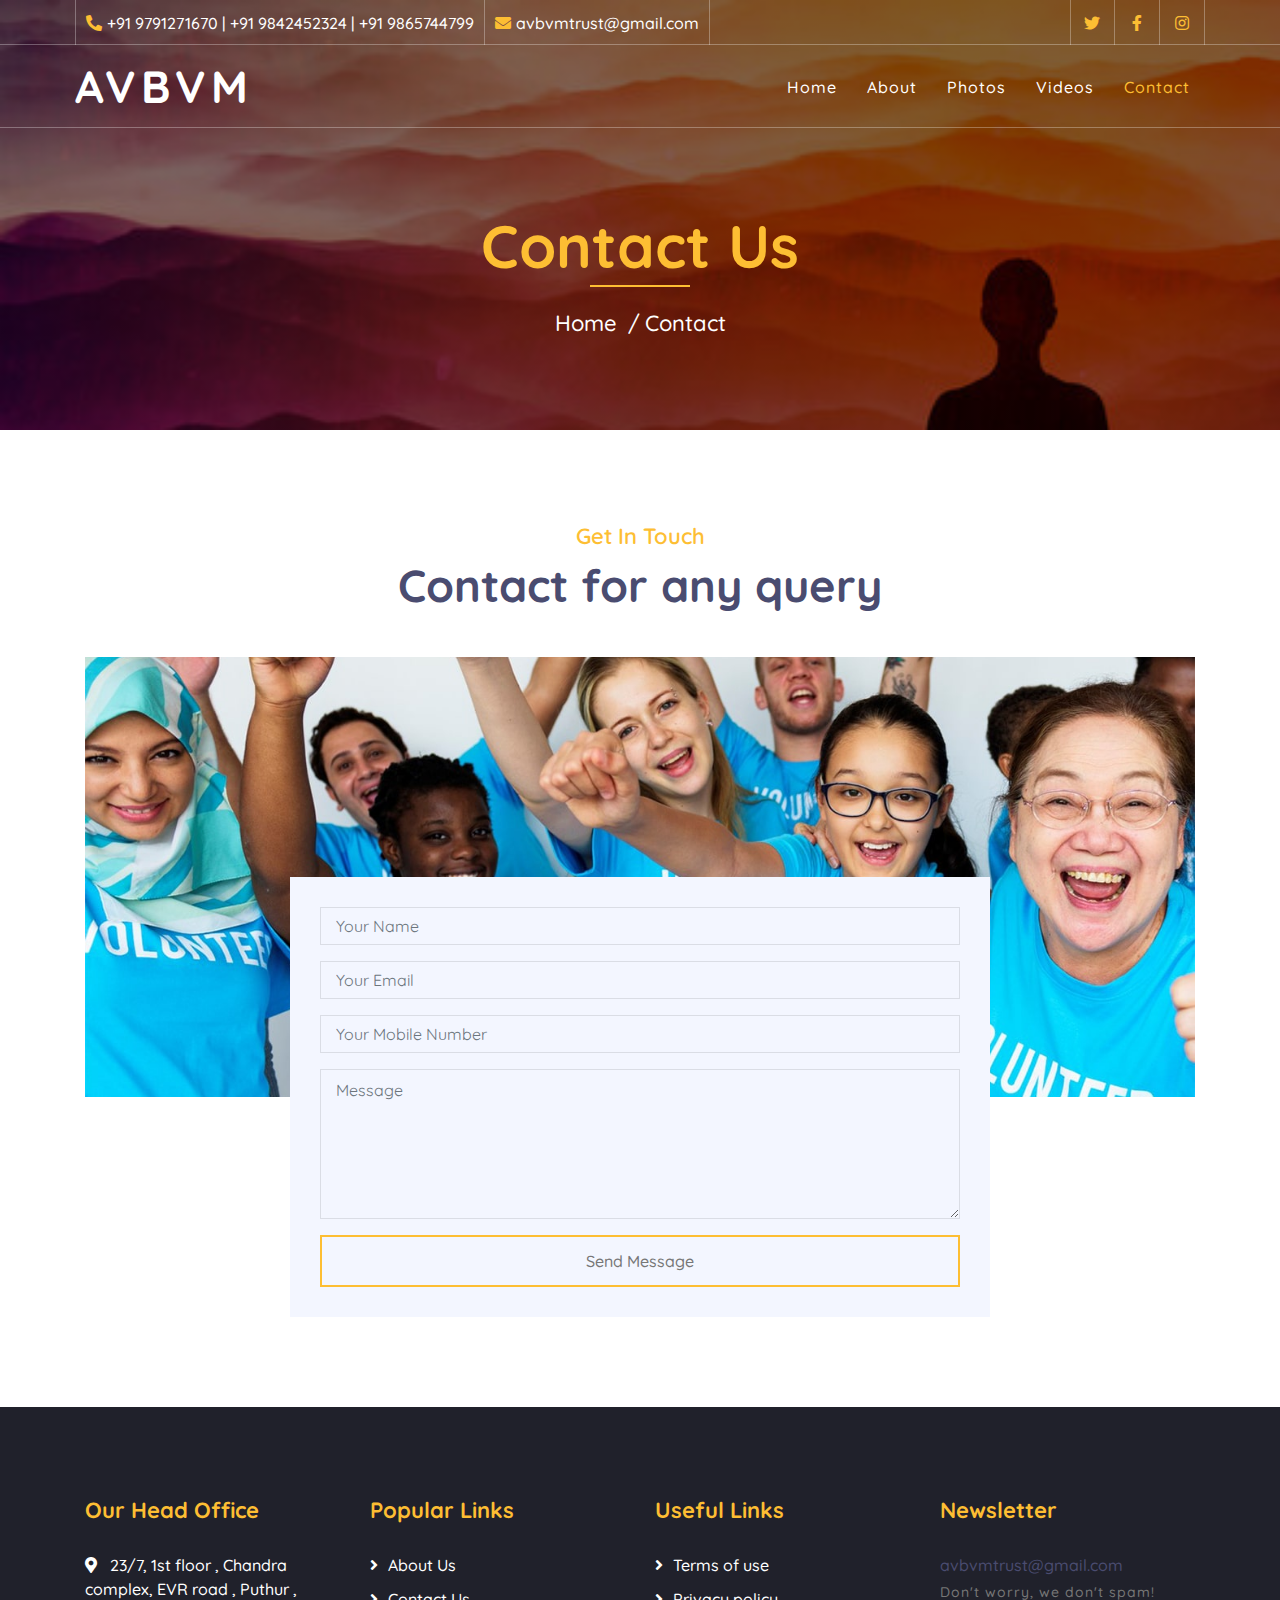
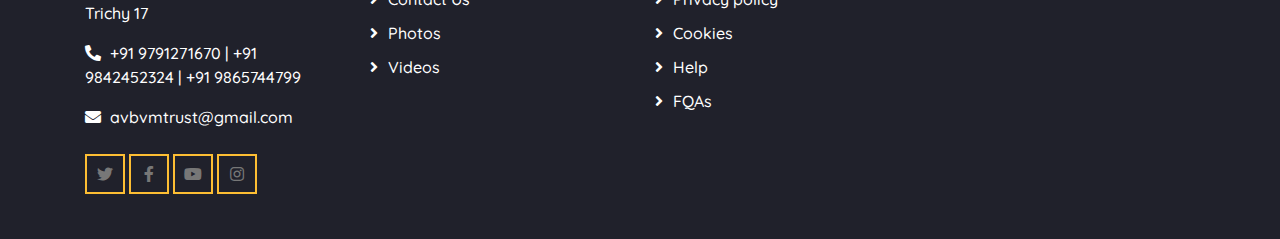
<file: contact.html>
<!DOCTYPE html>
<html lang="en">
    <head>
        <meta charset="utf-8">
        <title>Avbvm.com - Contact</title>
        <meta content="width=device-width, initial-scale=1.0" name="viewport">
        <meta content="Handling Pure Intelligence" name="keywords">
        
        <!-- Favicon -->
        <link href="images/logo.jpg" rel="icon">

        <!-- Google Font -->
        <link href="https://fonts.googleapis.com/css2?family=Quicksand:wght@300;400;500;600;700&display=swap" rel="stylesheet">
        
        <!-- CSS Libraries -->
        <link href="https://stackpath.bootstrapcdn.com/bootstrap/4.4.1/css/bootstrap.min.css" rel="stylesheet">
        <link href="https://cdnjs.cloudflare.com/ajax/libs/font-awesome/5.10.0/css/all.min.css" rel="stylesheet">
        <link href="lib/flaticon/font/flaticon.css" rel="stylesheet">
        <link href="lib/animate/animate.min.css" rel="stylesheet">
        <link href="lib/owlcarousel/assets/owl.carousel.min.css" rel="stylesheet">

        <!-- Template Stylesheet -->
        <link href="css/style.css" rel="stylesheet">
    </head>

    <body>
        <!-- Top Bar Start -->
        <div class="top-bar d-none d-md-block">
            <div class="container-fluid">
                <div class="row">
                    <div class="col-md-8">
                        <div class="top-bar-left">
                            <div class="text">
                                <i class="fa fa-phone-alt"></i>
                                <p>+91 9791271670 | +91 9842452324 | +91 9865744799</p>
                            </div>
                            <div class="text">
                                <i class="fa fa-envelope"></i>
                                <p>avbvmtrust@gmail.com</p>
                            </div>
                        </div>
                    </div>
                    <div class="col-md-4">
                        <div class="top-bar-right">
                            <div class="social">
                                <a href="https://twitter.com/AVBVMTrust" target="_blank"><i class="fab fa-twitter"></i></a>
                                <a href="https://www.facebook.com/profile.php?id=100093038221705" target="_blank"><i class="fab fa-facebook-f"></i></a>
                                <a href="https://www.instagram.com/avbvm_trust/" target="_blank"><i class="fab fa-instagram"></i></a>
                            </div>
                        </div>
                    </div>
                </div>
            </div>
        </div>
        <!-- Top Bar End -->

        <!-- Nav Bar Start -->
        <div class="navbar navbar-expand-lg bg-dark navbar-dark">
            <div class="container-fluid">
                <a href="index.html" class="navbar-brand">AVBVM</a>
                <button type="button" class="navbar-toggler" data-toggle="collapse" data-target="#navbarCollapse">
                    <span class="navbar-toggler-icon"></span>
                </button>

                <div class="collapse navbar-collapse justify-content-between" id="navbarCollapse">
                    <div class="navbar-nav ml-auto">
                        <a href="index.html" class="nav-item nav-link">Home</a>
                        <a href="about.html" class="nav-item nav-link">About</a>
                        <a href="blog.html" class="nav-item nav-link">Photos</a>
                        <a href="event.html" class="nav-item nav-link">Videos</a>
                        
                        
                        <a href="contact.html" class="nav-item nav-link active">Contact</a>
                    </div>
                </div>
            </div>
        </div>
        <!-- Nav Bar End -->
        
        
        <!-- Page Header Start -->
        <div class="page-header">
            <div class="container">
                <div class="row">
                    <div class="col-12">
                        <h2>Contact Us</h2>
                    </div>
                    <div class="col-12">
                        <a href="">Home</a>
                        <a href="">Contact</a>
                    </div>
                </div>
            </div>
        </div>
        <!-- Page Header End -->
        
        
        <!-- Contact Start -->
        <div class="contact">
            <div class="container">
                <div class="section-header text-center">
                    <p>Get In Touch</p>
                    <h2>Contact for any query</h2>
                </div>
                <div class="contact-img">
                    <img src="img/contact.jpg" alt="Image">
                </div>
                <div class="contact-form">
                        <div id="success"></div>
                        <form name="sentMessage" id="contactForm" novalidate="novalidate" action="mail.php" method="post">
                            <div class="control-group">
                                <input type="text" class="form-control" name="name" placeholder="Your Name" required="required" data-validation-required-message="Please enter your name" />
                                <p class="help-block text-danger"></p>
                            </div>
                            <div class="control-group">
                                <input type="email" class="form-control" name="email" placeholder="Your Email" required="required" data-validation-required-message="Please enter your email" />
                                <p class="help-block text-danger"></p>
                            </div>
                            <div class="control-group">
                                <input type="text" class="form-control" name="mobile" placeholder="Your Mobile Number" required="required" data-validation-required-message="Please enter a subject" />
                                <p class="help-block text-danger"></p>
                            </div>
                            <div class="control-group">
                                <textarea class="form-control" name="message" placeholder="Message" data-validation-required-message="Please enter your message"></textarea>
                                <p class="help-block text-danger"></p>
                            </div>
                            <div>
                                <button class="btn btn-custom" type="submit" id="sendMessageButton">Send Message</button>
                            </div>
                        </form>
                    </div>
            </div>
        </div>
        <!-- Contact End -->

        <!-- Footer Start -->
        <div class="footer">
            <div class="container">
                <div class="row">
                    <div class="col-lg-3 col-md-6">
                        <div class="footer-contact">
                            <h2>Our Head Office</h2>
                            <p><i class="fa fa-map-marker-alt"></i>23/7, 1st floor , Chandra complex,  EVR road , Puthur , Trichy 17</p>
                            <p><i class="fa fa-phone-alt"></i>+91 9791271670 | +91 9842452324 | +91 9865744799</p>
                            <p><i class="fa fa-envelope"></i>avbvmtrust@gmail.com</p>
                            <div class="footer-social">
                                <a class="btn btn-custom" href="https://twitter.com/AVBVMTrust" target="_blank"><i class="fab fa-twitter"></i></a>
                                <a class="btn btn-custom" href="https://www.facebook.com/profile.php?id=100093038221705" target="_blank"><i class="fab fa-facebook-f"></i></a>
                                <a class="btn btn-custom" href="https://www.youtube.com/@ArundatiVasishtar" target="_blank"><i class="fab fa-youtube"></i></a>
                                <a class="btn btn-custom" href="https://www.instagram.com/avbvm_trust/" target="_blank"><i class="fab fa-instagram"></i></a>
                                
                            </div>
                        </div>
                    </div>
                    <div class="col-lg-3 col-md-6">
                        <div class="footer-link">
                            <h2>Popular Links</h2>
                            <a href="about.html">About Us</a>
                            <a href="contact.html">Contact Us</a>
                            <a href="blog.html">Photos</a>
                            <a href="event.html">Videos</a>
                            
                        </div>
                    </div>
                    <div class="col-lg-3 col-md-6">
                        <div class="footer-link">
                            <h2>Useful Links</h2>
                            <a href="">Terms of use</a>
                            <a href="">Privacy policy</a>
                            <a href="">Cookies</a>
                            <a href="">Help</a>
                            <a href="">FQAs</a>
                        </div>
                    </div>
                    <div class="col-lg-3 col-md-6">
                        <div class="footer-newsletter">
                            <h2>Newsletter</h2>
                            <form>
                                <a href="mailto:avbvmtrust@gmail.com?Subject=Hello%20again" target="_top">avbvmtrust@gmail.com</a>
                                <label>Don't worry, we don't spam!</label>
                            </form>
                        </div>
                    </div>
                </div>
            </div>
          
        </div>
        <!-- Footer End -->

        <!-- Back to top button -->
        <a href="#" class="back-to-top"><i class="fa fa-chevron-up"></i></a>
        
        <!-- Pre Loader -->
        <div id="loader" class="show">
            <div class="loader"></div>
        </div>

        <!-- JavaScript Libraries -->
        <script src="https://code.jquery.com/jquery-3.4.1.min.js"></script>
        <script src="https://stackpath.bootstrapcdn.com/bootstrap/4.4.1/js/bootstrap.bundle.min.js"></script>
        <script src="lib/easing/easing.min.js"></script>
        <script src="lib/owlcarousel/owl.carousel.min.js"></script>
        <script src="lib/waypoints/waypoints.min.js"></script>
        <script src="lib/counterup/counterup.min.js"></script>
        <script src="lib/parallax/parallax.min.js"></script>
        
        <!-- Contact Javascript File -->
        <script src="mail/jqBootstrapValidation.min.js"></script>
        <script src="mail/contact.js"></script>

        <!-- Template Javascript -->
        <script src="js/main.js"></script>
    </body>
</html>
</file>
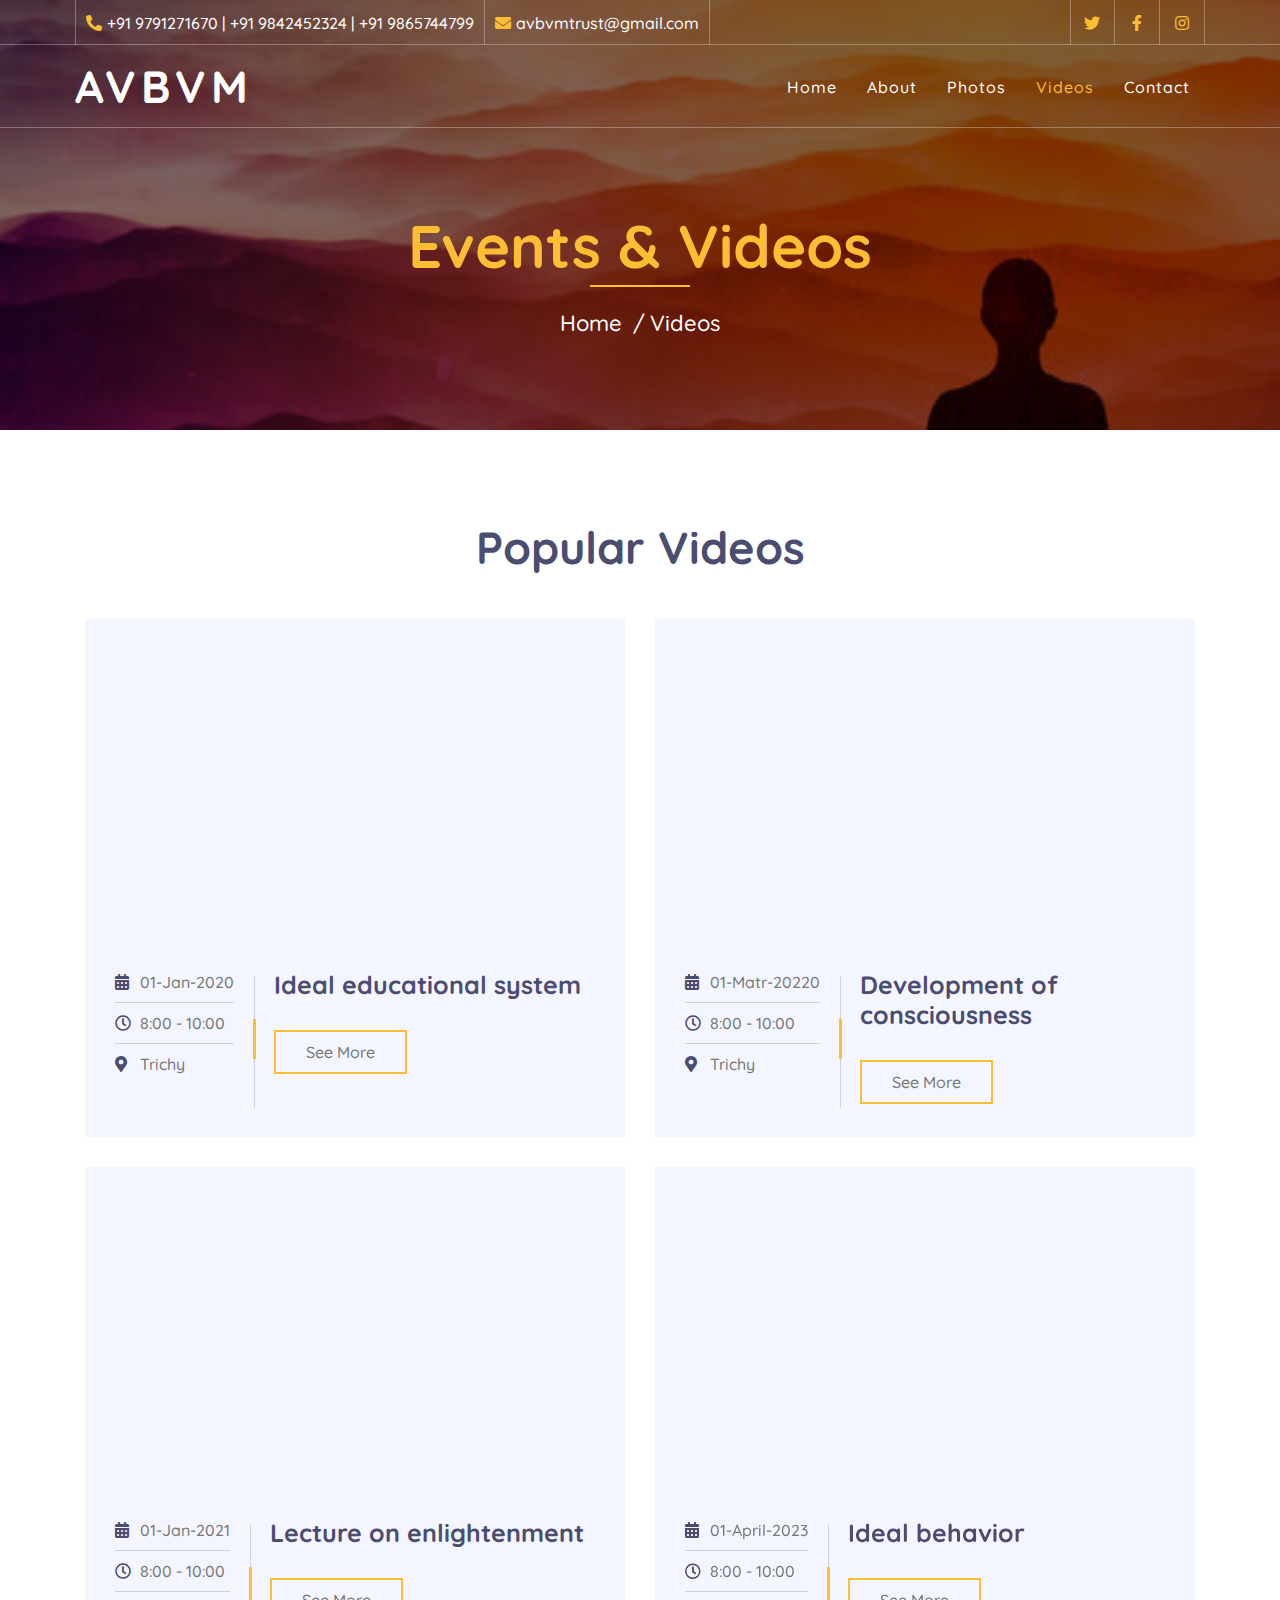
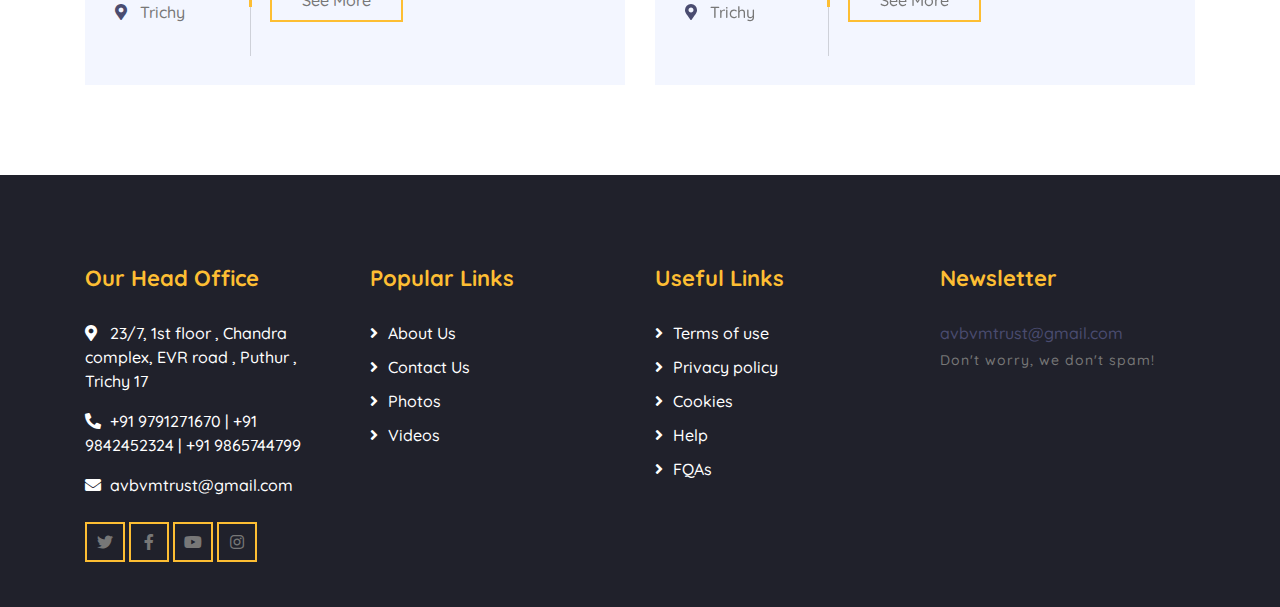
<file: event.html>
<!DOCTYPE html>
<html lang="en">
    <head>
        <meta charset="utf-8">
        <title>Avbvm.com - Videos</title>
        <meta content="width=device-width, initial-scale=1.0" name="viewport">
        <meta content="Handling Pure Intelligence" name="keywords">
        
        <!-- Favicon -->
        <link href="images/logo.jpg" rel="icon">

        <!-- Google Font -->
        <link href="https://fonts.googleapis.com/css2?family=Quicksand:wght@300;400;500;600;700&display=swap" rel="stylesheet">
        
        <!-- CSS Libraries -->
        <link href="https://stackpath.bootstrapcdn.com/bootstrap/4.4.1/css/bootstrap.min.css" rel="stylesheet">
        <link href="https://cdnjs.cloudflare.com/ajax/libs/font-awesome/5.10.0/css/all.min.css" rel="stylesheet">
        <link href="lib/flaticon/font/flaticon.css" rel="stylesheet">
        <link href="lib/animate/animate.min.css" rel="stylesheet">
        <link href="lib/owlcarousel/assets/owl.carousel.min.css" rel="stylesheet">

        <!-- Template Stylesheet -->
        <link href="css/style.css" rel="stylesheet">
    </head>

    <body>
       <!-- Top Bar Start -->
       <div class="top-bar d-none d-md-block">
        <div class="container-fluid">
            <div class="row">
                <div class="col-md-8">
                    <div class="top-bar-left">
                        <div class="text">
                            <i class="fa fa-phone-alt"></i>
                            <p>+91 9791271670 | +91 9842452324 | +91 9865744799</p>
                        </div>
                        <div class="text">
                            <i class="fa fa-envelope"></i>
                            <p>avbvmtrust@gmail.com</p>

                            
                        </div>
                    </div>
                </div>
                <div class="col-md-4">
                    <div class="top-bar-right">
                        <div class="social">
                            <a href="https://twitter.com/AVBVMTrust" target="_blank"><i class="fab fa-twitter"></i></a>
                            <a href="https://www.facebook.com/profile.php?id=100093038221705" target="_blank"><i class="fab fa-facebook-f"></i></a>
                            <a href="https://www.instagram.com/avbvm_trust/" target="_blank"><i class="fab fa-instagram"></i></a>
                        </div>
                    </div>
                </div>
            </div>
        </div>
    </div>
    <!-- Top Bar End -->

    <!-- Nav Bar Start -->
    <div class="navbar navbar-expand-lg bg-dark navbar-dark">
        <div class="container-fluid">
            <a href="index.html" class="navbar-brand">AVBVM</a>
            <button type="button" class="navbar-toggler" data-toggle="collapse" data-target="#navbarCollapse">
                <span class="navbar-toggler-icon"></span>
            </button>

            <div class="collapse navbar-collapse justify-content-between" id="navbarCollapse">
                <div class="navbar-nav ml-auto">
                    <a href="index.html" class="nav-item nav-link">Home</a>
                    <a href="about.html" class="nav-item nav-link">About</a>
                    <a href="blog.html" class="nav-item nav-link">Photos</a>
                    <a href="event.html" class="nav-item nav-link active">Videos</a>
                    
                    
                    <a href="contact.html" class="nav-item nav-link">Contact</a>
                </div>
            </div>
        </div>
    </div>
    <!-- Nav Bar End -->
        
        
        <!-- Page Header Start -->
        <div class="page-header">
            <div class="container">
                <div class="row">
                    <div class="col-12">
                        <h2>Events & Videos </h2>
                    </div>
                    <div class="col-12">
                        <a href="">Home</a>
                        <a href="">Videos</a>
                    </div>
                </div>
            </div>
        </div>
        <!-- Page Header End -->
        
        
        <!-- Event Start -->
        <div class="event">
            <div class="container">
                <div class="section-header text-center">
                  
                    <h2>Popular Videos</h2>
                </div>
                <div class="row">
                    <div class="col-lg-6">
                        <div class="event-item">
                            <iframe width="560" height="315" src="https://www.youtube.com/embed/dzJ0SgJ8QVg" title="YouTube video player" frameborder="0" allow="accelerometer; autoplay; clipboard-write; encrypted-media; gyroscope; picture-in-picture; web-share" allowfullscreen></iframe>
                            <div class="event-content">
                                <div class="event-meta">
                                    <p><i class="fa fa-calendar-alt"></i>01-Jan-2020</p>
                                    <p><i class="far fa-clock"></i>8:00 - 10:00</p>
                                    <p><i class="fa fa-map-marker-alt"></i>Trichy</p>
                                </div>
                                <div class="event-text">
                                    <h3>
                                        Ideal educational system</h3>
                                    
                                    <a class="btn btn-custom" href="https://www.youtube.com/@ArundatiVasishtar" target="_blank">See More</a>
                                </div>
                            </div>
                        </div>
                    </div>
                    <div class="col-lg-6">
                        <div class="event-item">
                            <iframe width="560" height="315" src="https://www.youtube.com/embed/zryUcJvdR3w" title="YouTube video player" frameborder="0" allow="accelerometer; autoplay; clipboard-write; encrypted-media; gyroscope; picture-in-picture; web-share" allowfullscreen></iframe>
                               </iframe>
                            <div class="event-content">
                                <div class="event-meta">
                                    <p><i class="fa fa-calendar-alt"></i>01-Matr-20220</p>
                                    <p><i class="far fa-clock"></i>8:00 - 10:00</p>
                                    <p><i class="fa fa-map-marker-alt"></i>Trichy</p>
                                </div>
                                <div class="event-text">
                                    <h3>Development of consciousness</h3>
                                    
                                    <a class="btn btn-custom" href="https://www.youtube.com/@ArundatiVasishtar" target="_blank">See More</a>
                                </div>
                            </div>
                        </div>
                    </div>
                    <div class="col-lg-6">
                        <div class="event-item">
                            <iframe width="560" height="315" src="https://www.youtube.com/embed/8bD1W5dsf0E" title="YouTube video player" frameborder="0" allow="accelerometer; autoplay; clipboard-write; encrypted-media; gyroscope; picture-in-picture; web-share" allowfullscreen></iframe>
                               </iframe>
                            <div class="event-content">
                                <div class="event-meta">
                                    <p><i class="fa fa-calendar-alt"></i>01-Jan-2021</p>
                                    <p><i class="far fa-clock"></i>8:00 - 10:00</p>
                                    <p><i class="fa fa-map-marker-alt"></i>Trichy</p>
                                </div>
                                <div class="event-text">
                                    <h3>Lecture on enlightenment</h3>
                                    
                                    <a class="btn btn-custom" href="https://www.youtube.com/@ArundatiVasishtar" target="_blank">See More</a>
                                </div>
                            </div>
                        </div>
                    </div>
                    <div class="col-lg-6">
                        <div class="event-item">
                            <iframe width="560" height="315" src="https://www.youtube.com/embed/EAww3aJYo1s" title="YouTube video player" frameborder="0" allow="accelerometer; autoplay; clipboard-write; encrypted-media; gyroscope; picture-in-picture; web-share" allowfullscreen></iframe>
                               </iframe>
                            <div class="event-content">
                                <div class="event-meta">
                                    <p><i class="fa fa-calendar-alt"></i>01-April-2023</p>
                                    <p><i class="far fa-clock"></i>8:00 - 10:00</p>
                                    <p><i class="fa fa-map-marker-alt"></i>Trichy</p>
                                </div>
                                <div class="event-text">
                                    <h3>Ideal behavior</h3>
                                    
                                    <a class="btn btn-custom" href="https://www.youtube.com/@ArundatiVasishtar"target="_blank">See More</a>
                                </div>
                            </div>
                        </div>
                    </div>
                </div>
            </div>
        </div>
        <!-- Event End -->



        <!-- Footer Start -->
        <div class="footer">
            <div class="container">
                <div class="row">
                    <div class="col-lg-3 col-md-6">
                        <div class="footer-contact">
                            <h2>Our Head Office</h2>
                            <p><i class="fa fa-map-marker-alt"></i>23/7, 1st floor , Chandra complex,  EVR road , Puthur , Trichy 17</p>
                            <p><i class="fa fa-phone-alt"></i>+91 9791271670 | +91 9842452324 | +91 9865744799</p>
                            <p><i class="fa fa-envelope"></i>avbvmtrust@gmail.com</p>
                            <div class="footer-social">
                                <a class="btn btn-custom" href="https://twitter.com/AVBVMTrust" target="_blank"><i class="fab fa-twitter"></i></a>
                                <a class="btn btn-custom" href="https://www.facebook.com/profile.php?id=100093038221705" target="_blank"><i class="fab fa-facebook-f"></i></a>
                                <a class="btn btn-custom" href="https://www.youtube.com/@ArundatiVasishtar" target="_blank"><i class="fab fa-youtube"></i></a>
                                <a class="btn btn-custom" href="https://www.instagram.com/avbvm_trust/" target="_blank"><i class="fab fa-instagram"></i></a>
                                
                            </div>
                        </div>
                    </div>
                    <div class="col-lg-3 col-md-6">
                        <div class="footer-link">
                            <h2>Popular Links</h2>
                            <a href="about.html">About Us</a>
                            <a href="contact.html">Contact Us</a>
                            <a href="blog.html">Photos</a>
                            <a href="event.html">Videos</a>
                            
                        </div>
                    </div>
                    <div class="col-lg-3 col-md-6">
                        <div class="footer-link">
                            <h2>Useful Links</h2>
                            <a href="">Terms of use</a>
                            <a href="">Privacy policy</a>
                            <a href="">Cookies</a>
                            <a href="">Help</a>
                            <a href="">FQAs</a>
                        </div>
                    </div>
                    <div class="col-lg-3 col-md-6">
                        <div class="footer-newsletter">
                            <h2>Newsletter</h2>
                            <form>
                                <a href="mailto:avbvmtrust@gmail.com?Subject=Hello%20again" target="_top">avbvmtrust@gmail.com</a>
                                <label>Don't worry, we don't spam!</label>
                            </form>
                        </div>
                    </div>
                </div>
            </div>
            
        </div>
        <!-- Footer End -->

        <!-- Back to top button -->
        <a href="#" class="back-to-top"><i class="fa fa-chevron-up"></i></a>
        
        <!-- Pre Loader -->
        <div id="loader" class="show">
            <div class="loader"></div>
        </div>

        <!-- JavaScript Libraries -->
        <script src="https://code.jquery.com/jquery-3.4.1.min.js"></script>
        <script src="https://stackpath.bootstrapcdn.com/bootstrap/4.4.1/js/bootstrap.bundle.min.js"></script>
        <script src="lib/easing/easing.min.js"></script>
        <script src="lib/owlcarousel/owl.carousel.min.js"></script>
        <script src="lib/waypoints/waypoints.min.js"></script>
        <script src="lib/counterup/counterup.min.js"></script>
        <script src="lib/parallax/parallax.min.js"></script>
        
        <!-- Contact Javascript File -->
        <script src="mail/jqBootstrapValidation.min.js"></script>
        <script src="mail/contact.js"></script>

        <!-- Template Javascript -->
        <script src="js/main.js"></script>
    </body>
</html>
</file>
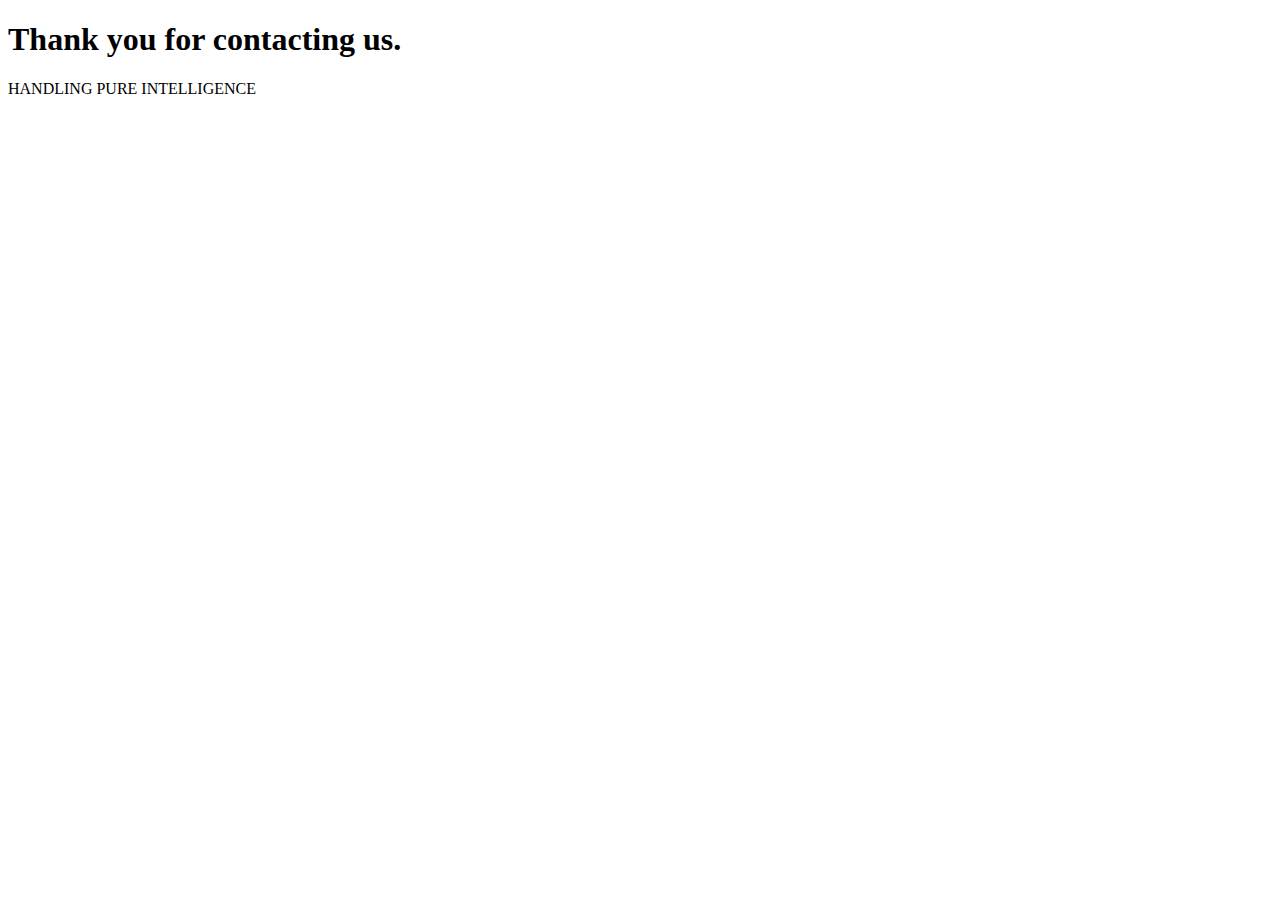
<file: thankyou.html>
<!DOCTYPE html>
<html>
    <head>
        
        
        
    </head>
    <body>
        <div class="carousel">
            <div class="container-fluid">
                <div class="owl-carousel">
                    <div class="carousel-item">
                        
                        <div class="carousel-text ">
                            <h1 class="display-1 text-white mb-md-4 animated zoomIn">Thank you for contacting us. </h1>
                            <p class="text-white text-uppercase mb-3 animated slideInDown">
                                HANDLING PURE INTELLIGENCE
                            </p>
                            
                        </div>
                    </div>
                    
                    
                </div>
            </div>
        </div>
        
        
    </body>
    
</html>
</file>
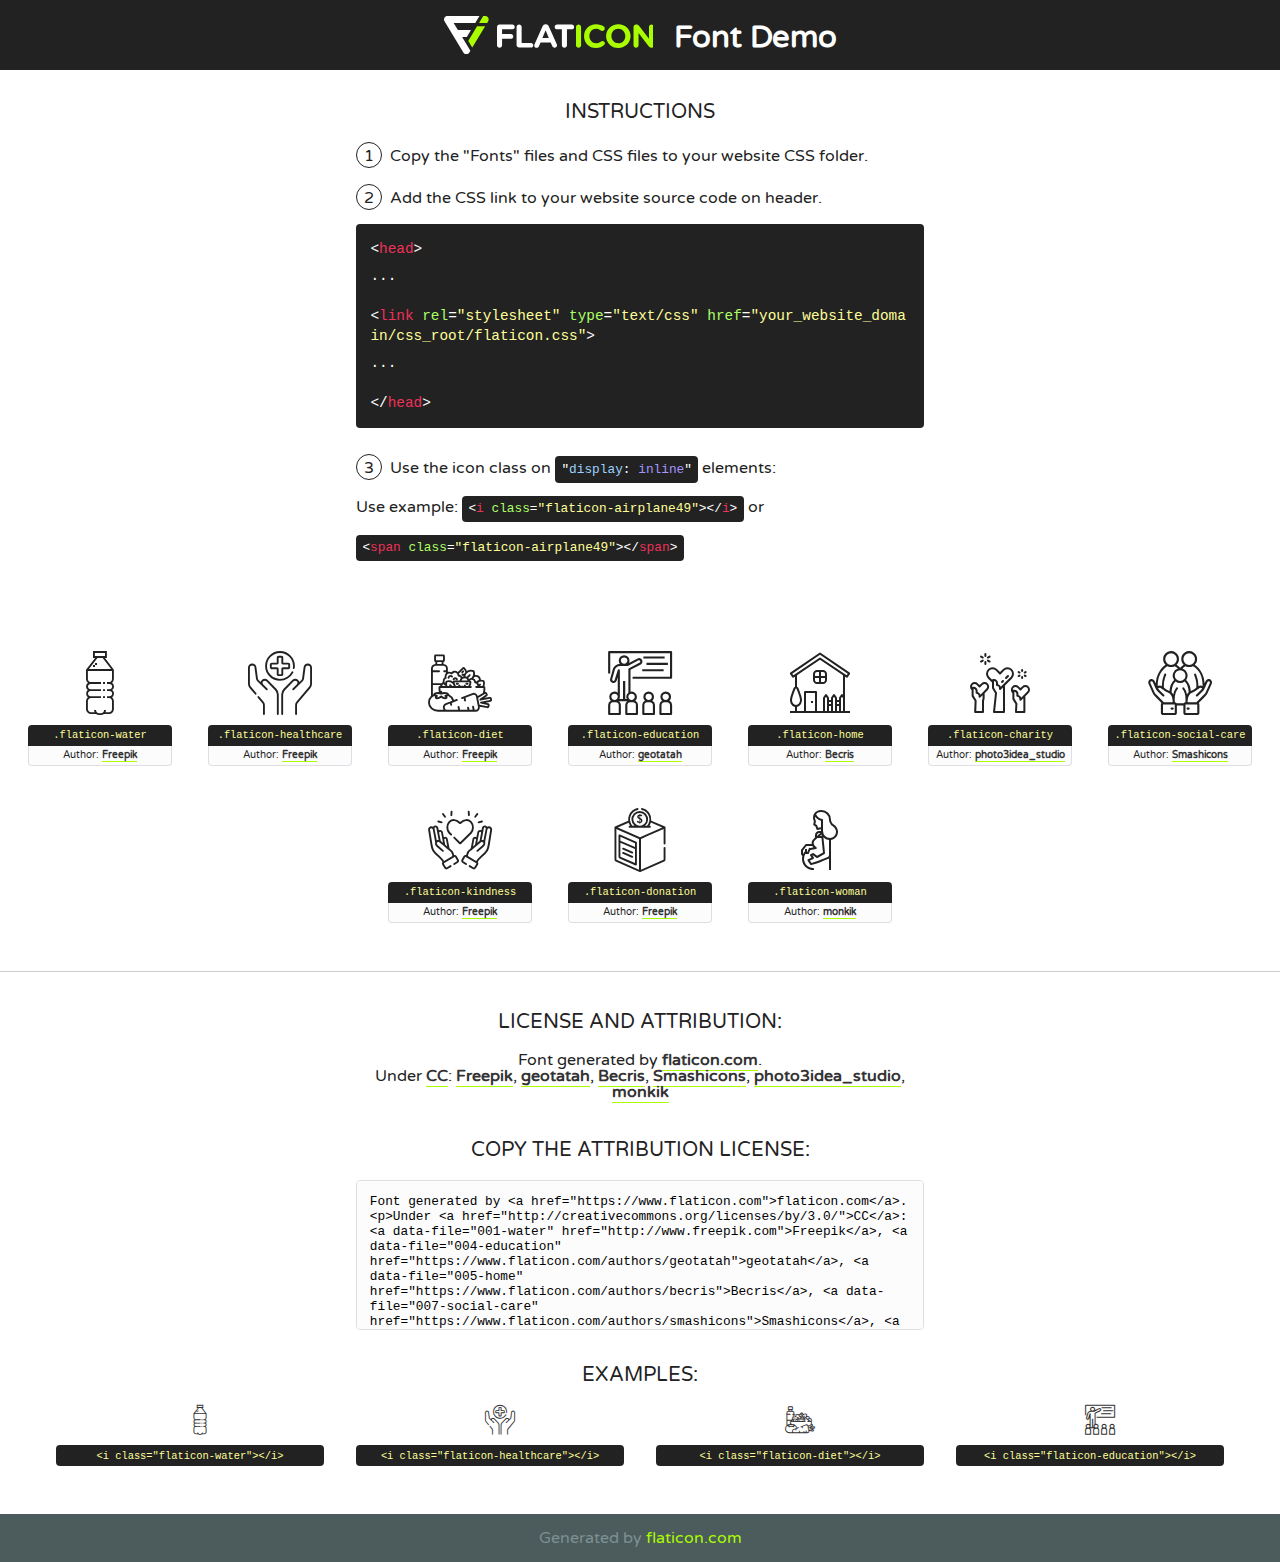
<file: lib/flaticon/font/flaticon.html>
<!DOCTYPE html>
<!--
  Flaticon icon font: Flaticon
  Creation date: 30/09/2020 10:47
-->
<html>
<!DOCTYPE html>
<html>

<head>
    <title>Flaticon WebFont</title>
    <link href="http://fonts.googleapis.com/css?family=Varela+Round" rel="stylesheet" type="text/css" />
    <link rel="stylesheet" type="text/css" href="flaticon.css">
    <meta charset="UTF-8">
    <style>
    html, body, div, span, applet, object, iframe,
    h1, h2, h3, h4, h5, h6, p, blockquote, pre,
    a, abbr, acronym, address, big, cite, code,
    del, dfn, em, img, ins, kbd, q, s, samp,
    small, strike, strong, sub, sup, tt, var,
    b, u, i, center,
    dl, dt, dd, ol, ul, li,
    fieldset, form, label, legend,
    table, caption, tbody, tfoot, thead, tr, th, td,
    article, aside, canvas, details, embed, 
    figure, figcaption, footer, header, hgroup, 
    menu, nav, output, ruby, section, summary,
    time, mark, audio, video {
        margin: 0;
        padding: 0;
        border: 0;
        font-size: 100%;
        font: inherit;
        vertical-align: baseline;
    }
    /* HTML5 display-role reset for older browsers */
    article, aside, details, figcaption, figure, 
    footer, header, hgroup, menu, nav, section {
        display: block;
    }
    body {
        line-height: 1;
    }
    ol, ul {
        list-style: none;
    }
    blockquote, q {
        quotes: none;
    }
    blockquote:before, blockquote:after,
    q:before, q:after {
        content: '';
        content: none;
    }
    table {
        border-collapse: collapse;
        border-spacing: 0;
    }
    body {
        font-family: 'Varela Round', Helvetica, Arial, sans-serif;
        font-size: 16px;
        color: #222;
    }
    a {
        color: #333;
        border-bottom: 1px solid #a9fd00;
        font-weight: bold;
        text-decoration: none;
    }
    * {
        -moz-box-sizing: border-box;
        -webkit-box-sizing: border-box;
        box-sizing: border-box;
        margin: 0;
        padding: 0;
    }
    [class^="flaticon-"]:before, [class*=" flaticon-"]:before, [class^="flaticon-"]:after, [class*=" flaticon-"]:after {
        font-family: Flaticon;
        font-size: 30px;
        font-style: normal;
        margin-left: 20px;
        color: #333;
    }
    .wrapper {
        max-width: 600px;
        margin: auto;
        padding: 0 1em;
    }
    .title {
        font-size: 1.25em;
        text-align: center;
        margin-bottom: 1em;
        text-transform: uppercase;
    }
    header {
        text-align: center;
        background-color: #222;
        color: #fff;
        padding: 1em;
    }
    header .logo {
        width: 210px;
        height: 38px;
        display: inline-block;
        vertical-align: middle;
        margin-right: 1em;
        border: none;
    }
    header strong {
        font-size: 1.95em;
        font-weight: bold;
        vertical-align: middle;
        margin-top: 5px;
        display: inline-block;
    }
    .demo {
        margin: 2em auto;
        line-height: 1.25em;
    }
    .demo ul li {
        margin-bottom: 1em;
    }
    .demo ul li .num {
        color: #222;
        border-radius: 20px;
        display: inline-block;
        width: 26px;
        padding: 3px;
        height: 26px;
        text-align: center;
        margin-right: 0.5em;
        border: 1px solid #222;
    }
    .demo ul li code {
        background-color: #222;
        border-radius: 4px;
        padding: 0.25em 0.5em;
        display: inline-block;
        color: #fff;
        font-family: Consolas,Monaco,Lucida Console,Liberation Mono,DejaVu Sans Mono,Bitstream Vera Sans Mono,Courier New, monospace;
        font-weight: lighter;
        margin-top: 1em;
        font-size: 0.8em;
        word-break: break-all;
    }
    .demo ul li code.big {
        padding: 1em;
        font-size: 0.9em;
    }
    .demo ul li code .red {
        color: #EF3159;
    }
    .demo ul li code .green {
        color: #ACFF65;
    }
    .demo ul li code .yellow {
        color: #FFFF99;
    }
    .demo ul li code .blue {
        color: #99D3FF;
    }
    .demo ul li code .purple {
        color: #A295FF;
    }
    .demo ul li code .dots {
        margin-top: 0.5em;
        display: block;
    }
    #glyphs {
        border-bottom: 1px solid #ccc;
        padding: 2em 0;
        text-align: center;
    }
    .glyph {
        display: inline-block;
        width: 9em;
        margin: 1em;
        text-align: center;
        vertical-align: top;
        background: #FFF;
    }
    .glyph .glyph-icon {
        padding: 10px;
        display: block;
        font-family:"Flaticon";
        font-size: 64px;
        line-height: 1;
    }
    .glyph .glyph-icon:before {
        font-size: 64px;
        color: #222;
        margin-left: 0;
    }
    .class-name {
        font-size: 0.65em;
        background-color: #222;
        color: #fff;
        border-radius: 4px 4px 0 0;
        padding: 0.5em;
        color: #FFFF99;
        font-family: Consolas,Monaco,Lucida Console,Liberation Mono,DejaVu Sans Mono,Bitstream Vera Sans Mono,Courier New, monospace;
    }
    .author-name {
        font-size: 0.6em;
        background-color: #fcfcfd;
        border: 1px solid #DEDEE4;
        border-top: 0;
        border-radius: 0 0 4px 4px;
        padding: 0.5em;
    }
    .class-name:last-child {
        font-size: 10px;
        color:#888;
    }
    .class-name:last-child a {
        font-size: 10px;
        color:#555;
    }
    .class-name:last-child a:hover {
        color:#a9fd00;
    }
    .glyph > input {
        display: block;
        width: 100px;
        margin: 5px auto;
        text-align: center;
        font-size: 12px;
        cursor: text;
    }
    .glyph > input.icon-input {
        font-family:"Flaticon";
        font-size: 16px;
        margin-bottom: 10px;
    }
    .attribution .title {
        margin-top: 2em;
    }
    .attribution textarea {
        background-color: #fcfcfd;
        padding: 1em;
        border: none;
        box-shadow: none;
        border: 1px solid #DEDEE4;
        border-radius: 4px;
        resize: none;
        width: 100%;
        height: 150px;
        font-size: 0.8em;
        font-family: Consolas,Monaco,Lucida Console,Liberation Mono,DejaVu Sans Mono,Bitstream Vera Sans Mono,Courier New, monospace;
        -webkit-appearance: none;
    }
    .iconsuse {
        margin: 2em auto;
        text-align: center;
        max-width: 1200px;
    }
    .iconsuse:after {
        content: '';
        display: table;
        clear: both;
    }
    .iconsuse .image {
        float: left;
        width: 25%;
        padding: 0 1em;
    }
    .iconsuse .image p {
        margin-bottom: 1em;
    }
    .iconsuse .image span {
        display: block;
        font-size: 0.65em;
        background-color: #222;
        color: #fff;
        border-radius: 4px;
        padding: 0.5em;
        color: #FFFF99;
        margin-top: 1em;
        font-family: Consolas,Monaco,Lucida Console,Liberation Mono,DejaVu Sans Mono,Bitstream Vera Sans Mono,Courier New, monospace;
    }
    #footer {
        text-align: center;
        background-color: #4C5B5C;
        color: #7c9192;
        padding: 1em;
    }
    #footer a {
        border: none;
        color: #a9fd00;
        font-weight: normal;
    }
    @media (max-width: 960px) {
        .iconsuse .image {
            width: 50%;
        }
    }
    @media (max-width: 560px) {
        .iconsuse .image {
            width: 100%;
        }
    }
    </style>
</head>

<body class="characters-off">

    <header>
        <a href="https://www.flaticon.com" target="_blank" class="logo">
            <svg version="1.1" xmlns="http://www.w3.org/2000/svg" xmlns:xlink="http://www.w3.org/1999/xlink" xmlns:a="http://ns.adobe.com/AdobeSVGViewerExtensions/3.0/" viewBox="0 0 560.875 102.036" enable-background="new 0 0 560.875 102.036" xml:space="preserve">
                <defs>
                </defs>
                <g>
                    <g class="letters">
                        <path fill="#ffffff" d="M141.596,29.675c0-3.777,2.985-6.767,6.764-6.767h34.438c3.426,0,6.15,2.728,6.15,6.15
                        c0,3.43-2.724,6.149-6.15,6.149h-27.674v13.091h23.719c3.429,0,6.151,2.724,6.151,6.15c0,3.43-2.723,6.149-6.151,6.149h-23.719
                        v17.574c0,3.773-2.986,6.761-6.764,6.761c-3.779,0-6.764-2.989-6.764-6.761V29.675z"></path>
                        <path fill="#ffffff" d="M193.844,29.149c0-3.781,2.985-6.767,6.764-6.767c3.776,0,6.763,2.985,6.763,6.767v42.957h25.039
                        c3.426,0,6.149,2.726,6.149,6.153c0,3.425-2.723,6.15-6.149,6.15h-31.802c-3.779,0-6.764-2.986-6.764-6.768V29.149z"></path>
                        <path fill="#ffffff" d="M241.891,75.71l21.438-48.407c1.492-3.341,4.215-5.357,7.906-5.357h0.792
                        c3.686,0,6.323,2.017,7.815,5.357l21.439,48.407c0.436,0.967,0.701,1.845,0.701,2.723c0,3.602-2.809,6.501-6.414,6.501
                        c-3.161,0-5.269-1.845-6.499-4.655l-4.132-9.661h-27.059l-4.301,10.102c-1.144,2.631-3.426,4.214-6.237,4.214
                        c-3.517,0-6.24-2.81-6.24-6.325C241.1,77.64,241.451,76.677,241.891,75.71z M279.932,58.666l-8.521-20.297l-8.526,20.297H279.932
                        z"></path>
                        <path fill="#ffffff" d="M314.864,35.387H301.86c-3.429,0-6.239-2.813-6.239-6.238c0-3.429,2.811-6.24,6.239-6.24h39.533
                        c3.426,0,6.237,2.811,6.237,6.24c0,3.425-2.811,6.238-6.237,6.238h-13.001v42.785c0,3.773-2.99,6.761-6.764,6.761
                        c-3.779,0-6.764-2.989-6.764-6.761V35.387z"></path>
                        <path fill="#A9FD00" d="M352.615,29.149c0-3.781,2.985-6.767,6.767-6.767c3.774,0,6.761,2.985,6.761,6.767v49.024
                        c0,3.773-2.987,6.761-6.761,6.761c-3.781,0-6.767-2.989-6.767-6.761V29.149z"></path>
                        <path fill="#A9FD00" d="M374.132,53.836v-0.179c0-17.481,13.178-31.801,32.065-31.801c9.22,0,15.459,2.458,20.557,6.238
                        c1.402,1.054,2.637,2.985,2.637,5.357c0,3.692-2.985,6.59-6.681,6.59c-1.845,0-3.071-0.702-4.044-1.319
                        c-3.776-2.813-7.729-4.393-12.562-4.393c-10.364,0-17.831,8.611-17.831,19.154v0.173c0,10.542,7.291,19.329,17.831,19.329
                        c5.715,0,9.492-1.756,13.359-4.834c1.049-0.874,2.458-1.491,4.039-1.491c3.429,0,6.325,2.813,6.325,6.236
                        c0,2.106-1.056,3.78-2.282,4.834c-5.539,4.834-12.036,7.733-21.878,7.733C387.572,85.464,374.132,71.493,374.132,53.836z"></path>
                        <path fill="#A9FD00" d="M433.009,53.836v-0.179c0-17.481,13.79-31.801,32.766-31.801c18.981,0,32.592,14.143,32.592,31.628v0.173
                        c0,17.483-13.785,31.807-32.769,31.807C446.625,85.464,433.009,71.32,433.009,53.836z M484.224,53.836v-0.179
                        c0-10.539-7.725-19.326-18.626-19.326c-10.893,0-18.449,8.611-18.449,19.154v0.173c0,10.542,7.73,19.329,18.626,19.329
                        C476.676,72.986,484.224,64.378,484.224,53.836z"></path>
                        <path fill="#A9FD00" d="M506.233,29.321c0-3.774,2.99-6.763,6.767-6.763h1.401c3.252,0,5.183,1.583,7.029,3.953l26.093,34.265
                        V29.059c0-3.692,2.99-6.677,6.681-6.677c3.683,0,6.671,2.985,6.671,6.677v48.934c0,3.78-2.987,6.765-6.764,6.765h-0.436
                        c-3.257,0-5.188-1.581-7.034-3.953l-27.056-35.492v32.944c0,3.687-2.985,6.676-6.678,6.676c-3.683,0-6.673-2.989-6.673-6.676
                        V29.321z"></path>
                    </g>
                    <g class="insignia">
                        <path fill="#ffffff" d="M48.372,56.137h12.517l11.156-18.537H37.186L25.688,18.539h57.825L94.668,0H9.271
                        C5.925,0,2.842,1.801,1.198,4.716c-1.644,2.907-1.593,6.482,0.134,9.343l50.38,83.501c1.678,2.781,4.689,4.476,7.938,4.476
                        c3.246,0,6.257-1.695,7.935-4.476l2.898-4.804L48.372,56.137z"></path>
                        <g class="i">
                            <path fill="#A9FD00" d="M93.575,18.539h0.031v0.004l21.652,0.004l2.705-4.488c1.727-2.861,1.778-6.436,0.133-9.343
                            C116.454,1.801,113.371,0,110.026,0h-5.294L93.575,18.539z"></path>
                            <polygon fill="#A9FD00" points="88.291,27.356 64.725,66.486 75.519,84.404 109.942,27.356"></polygon>
                        </g>
                    </g>
                </g>
            </svg>
        </a>
        <strong>Font Demo</strong>
    </header>


    <section class="demo wrapper">

        <p class="title">Instructions</p>

        <ul>
            <li>
                <span class="num">1</span>Copy the "Fonts" files and CSS files to your website CSS folder.
            </li>
            <li>
                <span class="num">2</span>Add the CSS link to your website source code on header.
                <code class="big">
                    &lt;<span class="red">head</span>&gt;
                    <br/><span class="dots">...</span>
                    <br/>&lt;<span class="red">link</span> <span class="green">rel</span>=<span class="yellow">"stylesheet"</span> <span class="green">type</span>=<span class="yellow">"text/css"</span> <span class="green">href</span>=<span class="yellow">"your_website_domain/css_root/flaticon.css"</span>&gt;
                    <br/><span class="dots">...</span>
                    <br/>&lt;/<span class="red">head</span>&gt;
                </code>
            </li>

            <li>
                <p>
                    <span class="num">3</span>Use the icon class on <code>"<span class="blue">display</span>:<span class="purple"> inline</span>"</code> elements:
                    <br />
                    Use example: <code>&lt;<span class="red">i</span> <span class="green">class</span>=<span class="yellow">&quot;flaticon-airplane49&quot;</span>&gt;&lt;/<span class="red">i</span>&gt;</code> or <code>&lt;<span class="red">span</span> <span class="green">class</span>=<span class="yellow">&quot;flaticon-airplane49&quot;</span>&gt;&lt;/<span class="red">span</span>&gt;</code>
            </li>
        </ul>

    </section>




   <section id="glyphs">          
    
      
        <div class="glyph"><div class="glyph-icon flaticon-water"></div>
            <div class="class-name">.flaticon-water</div>
            <div class="author-name">Author: <a data-file="001-water" href="http://www.freepik.com">Freepik</a> </div> 
        </div>        
        
        <div class="glyph"><div class="glyph-icon flaticon-healthcare"></div>
            <div class="class-name">.flaticon-healthcare</div>
            <div class="author-name">Author: <a data-file="002-healthcare" href="http://www.freepik.com">Freepik</a> </div> 
        </div>        
        
        <div class="glyph"><div class="glyph-icon flaticon-diet"></div>
            <div class="class-name">.flaticon-diet</div>
            <div class="author-name">Author: <a data-file="003-diet" href="http://www.freepik.com">Freepik</a> </div> 
        </div>        
        
        <div class="glyph"><div class="glyph-icon flaticon-education"></div>
            <div class="class-name">.flaticon-education</div>
            <div class="author-name">Author: <a data-file="004-education" href="https://www.flaticon.com/authors/geotatah">geotatah</a> </div> 
        </div>        
        
        <div class="glyph"><div class="glyph-icon flaticon-home"></div>
            <div class="class-name">.flaticon-home</div>
            <div class="author-name">Author: <a data-file="005-home" href="https://www.flaticon.com/authors/becris">Becris</a> </div> 
        </div>        
        
        <div class="glyph"><div class="glyph-icon flaticon-charity"></div>
            <div class="class-name">.flaticon-charity</div>
            <div class="author-name">Author: <a data-file="006-charity" href="https://www.flaticon.com/authors/photo3idea-studio">photo3idea_studio</a> </div> 
        </div>        
        
        <div class="glyph"><div class="glyph-icon flaticon-social-care"></div>
            <div class="class-name">.flaticon-social-care</div>
            <div class="author-name">Author: <a data-file="007-social-care" href="https://www.flaticon.com/authors/smashicons">Smashicons</a> </div> 
        </div>        
        
        <div class="glyph"><div class="glyph-icon flaticon-kindness"></div>
            <div class="class-name">.flaticon-kindness</div>
            <div class="author-name">Author: <a data-file="008-kindness" href="http://www.freepik.com">Freepik</a> </div> 
        </div>        
        
        <div class="glyph"><div class="glyph-icon flaticon-donation"></div>
            <div class="class-name">.flaticon-donation</div>
            <div class="author-name">Author: <a data-file="009-donation" href="http://www.freepik.com">Freepik</a> </div> 
        </div>        
        
        <div class="glyph"><div class="glyph-icon flaticon-woman"></div>
            <div class="class-name">.flaticon-woman</div>
            <div class="author-name">Author: <a data-file="010-woman" href="https://www.flaticon.com/authors/monkik">monkik</a> </div> 
        </div>        
        

    </section>



    <section class="attribution wrapper"   style="text-align:center;">

      <div class="title">License and attribution:</div><div class="attrDiv">Font generated by <a href="https://www.flaticon.com">flaticon.com</a>. <div><p>Under <a href="http://creativecommons.org/licenses/by/3.0/">CC</a>: <a data-file="001-water" href="http://www.freepik.com">Freepik</a>, <a data-file="004-education" href="https://www.flaticon.com/authors/geotatah">geotatah</a>, <a data-file="005-home" href="https://www.flaticon.com/authors/becris">Becris</a>, <a data-file="007-social-care" href="https://www.flaticon.com/authors/smashicons">Smashicons</a>, <a data-file="006-charity" href="https://www.flaticon.com/authors/photo3idea-studio">photo3idea_studio</a>, <a data-file="010-woman" href="https://www.flaticon.com/authors/monkik">monkik</a></p>  </div>
      </div>
      <div class="title">Copy the Attribution License:</div>

    <textarea onclick="this.focus();this.select();">Font generated by &lt;a href=&quot;https://www.flaticon.com&quot;&gt;flaticon.com&lt;/a&gt;. <p>Under <a href="http://creativecommons.org/licenses/by/3.0/">CC</a>: <a data-file="001-water" href="http://www.freepik.com">Freepik</a>, <a data-file="004-education" href="https://www.flaticon.com/authors/geotatah">geotatah</a>, <a data-file="005-home" href="https://www.flaticon.com/authors/becris">Becris</a>, <a data-file="007-social-care" href="https://www.flaticon.com/authors/smashicons">Smashicons</a>, <a data-file="006-charity" href="https://www.flaticon.com/authors/photo3idea-studio">photo3idea_studio</a>, <a data-file="010-woman" href="https://www.flaticon.com/authors/monkik">monkik</a></p>  
     </textarea>

    </section>

    <section class="iconsuse">

          <div class="title">Examples:</div>            
             
            <div class="image">
                <p>
                    <i class="glyph-icon flaticon-water"></i> 
                    <span>&lt;i class=&quot;flaticon-water&quot;&gt;&lt;/i&gt;</span>
                </p>
            </div>
            
            <div class="image">
                <p>
                    <i class="glyph-icon flaticon-healthcare"></i> 
                    <span>&lt;i class=&quot;flaticon-healthcare&quot;&gt;&lt;/i&gt;</span>
                </p>
            </div>
            
            <div class="image">
                <p>
                    <i class="glyph-icon flaticon-diet"></i> 
                    <span>&lt;i class=&quot;flaticon-diet&quot;&gt;&lt;/i&gt;</span>
                </p>
            </div>
            
            <div class="image">
                <p>
                    <i class="glyph-icon flaticon-education"></i> 
                    <span>&lt;i class=&quot;flaticon-education&quot;&gt;&lt;/i&gt;</span>
                </p>
            </div>
                       
        </div>
                            
    </section>

<div id="footer">
    <div>Generated by <a href="https://www.flaticon.com">flaticon.com</a>
    </div>
</div>



</body>
</html>
</file>
<file: lib/flaticon/font/flaticon.css>
/*
  	Flaticon icon font: Flaticon
  	Creation date: 30/09/2020 10:47
  	*/

@font-face {
  font-family: "Flaticon";
  src: url("./Flaticon.eot");
  src: url("./Flaticon.eot?#iefix") format("embedded-opentype"),
       url("./Flaticon.woff2") format("woff2"),
       url("./Flaticon.woff") format("woff"),
       url("./Flaticon.ttf") format("truetype"),
       url("./Flaticon.svg#Flaticon") format("svg");
  font-weight: normal;
  font-style: normal;
}

@media screen and (-webkit-min-device-pixel-ratio:0) {
  @font-face {
    font-family: "Flaticon";
    src: url("./Flaticon.svg#Flaticon") format("svg");
  }
}

[class^="flaticon-"]:before, [class*=" flaticon-"]:before,
[class^="flaticon-"]:after, [class*=" flaticon-"]:after {   
  font-family: Flaticon;
        font-size: 20px;
font-style: normal;
margin-left: 20px;
}

.flaticon-water:before { content: "\f100"; }
.flaticon-healthcare:before { content: "\f101"; }
.flaticon-diet:before { content: "\f102"; }
.flaticon-education:before { content: "\f103"; }
.flaticon-home:before { content: "\f104"; }
.flaticon-charity:before { content: "\f105"; }
.flaticon-social-care:before { content: "\f106"; }
.flaticon-kindness:before { content: "\f107"; }
.flaticon-donation:before { content: "\f108"; }
.flaticon-woman:before { content: "\f109"; }
</file>
<file: css/style.css>
/*******************************/
/********* General CSS *********/
/*******************************/
body {
    color: #777777;
    font-weight: 500;
    background: #ffffff;
    font-family: 'Quicksand', sans-serif;
}

h1,
h2, 
h3, 
h4,
h5, 
h6 {
    color: #4a4c70;
}

a {
    color: #4a4c70;
    transition: .3s;
}

a:hover,
a:active,
a:focus {
    color: #FDBE33;
    outline: none;
    text-decoration: none;
}

.btn.btn-custom {
    padding: 12px 20px;
    text-align: center; 
   font-size: 16px;
    font-weight: 500;
    color: #777777;
    border-radius: 0;
    border: 2px solid #FDBE33;
    box-shadow: inset 0 0 0 0 #FDBE33;
    transition: ease-out 0.3s;
    -webkit-transition: ease-out 0.3s;
    -moz-transition: ease-out 0.3s;
}

.btn.btn-custom:hover {
    color: #20212B;
    box-shadow: inset 0 0 0 30px #FDBE33;
}

.btn:focus,
.form-control:focus {
    box-shadow: none;
}

.container-fluid {
    max-width: 1366px;
}

[class^="flaticon-"]:before, [class*=" flaticon-"]:before,
[class^="flaticon-"]:after, [class*=" flaticon-"]:after {   
    font-size: inherit;
    margin-left: 0;
}


/**********************************/
/****** Loader & Back to Top ******/
/**********************************/
#loader {
    position: fixed;
    top: 0;
    right: 0;
    bottom: 0;
    left: 0;
    display: flex;
    align-items: center;
    justify-content: center;
    background: #ffffff;
    opacity: 0;
    visibility: hidden;
    -webkit-transition: opacity .3s ease-out, visibility 0s linear .3s;
    -o-transition: opacity .3s ease-out, visibility 0s linear .3s;
    transition: opacity .3s ease-out, visibility 0s linear .3s;
    z-index: 999;
}

#loader.show {
    -webkit-transition: opacity .6s ease-out, visibility 0s linear 0s;
    -o-transition: opacity .6s ease-out, visibility 0s linear 0s;
    transition: opacity .6s ease-out, visibility 0s linear 0s;
    visibility: visible;
    opacity: 1;
}

#loader .loader {
    position: relative;
    width: 45px;
    height: 45px;
    border: 5px solid #dddddd;
    border-top: 5px solid #FDBE33;
    border-radius: 50%;
    -webkit-animation: spin 2s linear infinite;
    animation: spin 2s linear infinite;
}

@-webkit-keyframes spin {
    0% { -webkit-transform: rotate(0deg); }
    100% { -webkit-transform: rotate(360deg); }
}

@keyframes spin {
    0% { transform: rotate(0deg); }
    100% { transform: rotate(360deg); }
}

.back-to-top {
    position: fixed;
    display: none;
    background: #FDBE33;
    width: 44px;
    height: 44px;
    text-align: center;
    line-height: 1;
    font-size: 22px;
    right: 15px;
    bottom: 15px;
    transition: background 0.5s;
    z-index: 9;
}

.back-to-top i {
    color: #4a4c70;
    padding-top: 10px;
}

.back-to-top:hover {
    background: #4a4c70;
}

.back-to-top:hover i {
    color: #FDBE33;
}


/**********************************/
/********** Top Bar CSS ***********/
/**********************************/
.top-bar {
    position: absolute;
    height: 45px;
    width: 100%;
    top: 0;
    left: 0;
    z-index: 3;
    border-bottom: 1px solid rgba(255, 255, 255, .3);
}

.top-bar .top-bar-left {
    display: flex;
    align-items: center;
    justify-content: flex-start;
}

.top-bar .top-bar-right {
    display: flex;
    align-items: center;
    justify-content: flex-end;
}

.top-bar .text {
    display: flex;
    align-items: center;
    justify-content: center;
    flex-direction: row;
    height: 45px;
    padding: 0 10px;
    text-align: center;
    border-left: 1px solid rgba(255, 255, 255, .3);
}

.top-bar .text:last-child {
    border-right: 1px solid rgba(255, 255, 255, .3);
}

.top-bar .text i {
    font-size: 16px;
    color: #FDBE33;
    margin-right: 5px;
}

.top-bar .text p {
    color: #ffffff;
    font-size: 16px;
    font-weight: 500;
    margin: 0;
}

.top-bar .social {
    display: flex;
    height: 45px;
    font-size: 0;
    justify-content: flex-end;
}

.top-bar .social a {
    display: flex;
    align-items: center;
    justify-content: center;
    width: 45px;
    height: 100%;
    font-size: 16px;
    color: #FDBE33;
    border-right: 1px solid rgba(255, 255, 255, .3);
}

.top-bar .social a:first-child {
    border-left: 1px solid rgba(255, 255, 255, .3);
}

.top-bar .social a:hover {
    color: #ffffff;
    background: #FDBE33;
}

@media (min-width: 992px) {
    .top-bar {
        padding: 0 60px;
    }
}


/**********************************/
/*********** Nav Bar CSS **********/
/**********************************/
.navbar {
    position: relative;
    transition: .5s;
    z-index: 999;
}

.navbar.nav-sticky {
    position: fixed;
    top: 0;
    width: 100%;
    box-shadow: 0 2px 5px rgba(0, 0, 0, .3);
    transition: .5s;
}

.navbar .navbar-brand {
    margin: 0;
    color: #ffffff;
    font-size: 45px;
    line-height: 0px;
    font-weight: 700;
    letter-spacing: 5px;
    text-transform: uppercase;
}

.navbar .navbar-brand img {
    max-width: 100%;
    max-height: 40px;
}

.navbar-dark .navbar-nav .nav-link,
.navbar-dark .navbar-nav .nav-link:focus,
.navbar-dark .navbar-nav .nav-link:hover,
.navbar-dark .navbar-nav .nav-link.active {
    padding: 10px 15px 8px 15px;
    color: #ffffff;
}

.navbar-dark .navbar-nav .nav-link:hover,
.navbar-dark .navbar-nav .nav-link.active {
    color: #FDBE33;
    transition: none;
}

.navbar .dropdown-menu {
    margin-top: 0;
    border: 0;
    border-radius: 0;
    background: #f8f9fa;
}

@media (min-width: 992px) {
    .navbar {
        position: absolute;
        width: 100%;
        top: 45px;
        padding: 20px 60px;
        background: transparent !important;
        border-bottom: 1px solid rgba(255, 255, 255, .3);
        z-index: 9;
    }
    
    .navbar.nav-sticky {
        padding: 10px 60px;
        background: #20212B !important;
        border-bottom: none;
    }
    
    .page .navbar {
        background: #20212B !important;
    }
    
    .navbar a.nav-link {
        padding: 8px 15px;
        font-size: 16px;
        letter-spacing: 1px;
    }
}

@media (max-width: 991.98px) {   
    .navbar {
        padding: 15px;
        background: #20212B !important;
    }
    
    .navbar a.nav-link {
        padding: 5px;
    }
    
    .navbar .dropdown-menu {
        box-shadow: none;
    }
}


/*******************************/
/********** Hero CSS ***********/
/*******************************/
.carousel {
    position: relative;
    width: 100%;
    min-height: 300px;
    background: #ffffff;
    margin-bottom: 45px;
}

.carousel .container-fluid {
    padding: 0;
}

.carousel .carousel-item {
    position: relative;
    width: 100%;
    min-height: 300px;
    display: flex;
    align-items: center;
    justify-content: center;
    flex-direction: column;
}

.carousel .carousel-img {
    position: relative;
    width: 100%;
    height: 100%;
    min-height: 300px;
    text-align: right;
    overflow: hidden;
}

.carousel .carousel-img::after {
    position: absolute;
    content: "";
    top: 0;
    right: 0;
    bottom: 0;
    left: 0;
    background: rgba(0, 0, 0, .5);
    z-index: 1;
}

.carousel .carousel-img img {
    width: 100%;
    height: 100%;
    object-fit: cover;
}

.carousel .carousel-text {
    position: absolute;
    max-width: 700px;
    display: flex;
    align-items: center;
    justify-content: center;
    flex-direction: column;
    z-index: 2;
}

.carousel .carousel-text h1 {
    text-align: center;
    color: #ffffff;
    font-size: 60px;
    font-weight: 700;
    margin-bottom: 20px;
}

.carousel .carousel-text p {
    color: #ffffff;
    text-align: center;
    font-size: 20px;
    margin-bottom: 25px;
}

.carousel .carousel-btn .btn.btn-custom {
    color: #ffffff;
}

.carousel .carousel-btn .btn.btn-custom:hover {
    color: #20212B;
}

.carousel .carousel-btn .btn:first-child {
    margin-right: 15px;
}

.carousel .owl-nav {
    position: absolute;
    width: 100%;
    height: 60px;
    top: calc(50% - 30px);
    left: 0;
    display: flex;
    justify-content: space-between;
    z-index: 9;
}

.carousel .owl-nav .owl-prev,
.carousel .owl-nav .owl-next {
    width: 60px;
    height: 60px;
    display: flex;
    align-items: center;
    justify-content: center;
    color: #FDBE33;
    background: rgba(256, 256, 256, .2);
    font-size: 22px;
    transition: .3s;
}

.carousel .owl-nav .owl-prev:hover,
.carousel .owl-nav .owl-next:hover {
    color: #ffffff;
    background: #FDBE33;
}

.carousel .owl-nav .owl-prev {
    margin-right: 2px;
}

.carousel .animated {
    -webkit-animation-duration: 1s;
    animation-duration: 1s;
}

#videoModal .modal-dialog {
    position: relative;
    max-width: 800px;
    margin: 60px auto 0 auto;
}

#videoModal .modal-body {
    position: relative;
    padding: 0px;
}

#videoModal .close {
    position: absolute;
    width: 30px;
    height: 30px;
    right: 0px;
    top: -30px;
    z-index: 999;
    font-size: 30px;
    font-weight: normal;
    color: #ffffff;
    background: #000000;
    opacity: 1;
}

@media (max-width: 991.98px) {
    .carousel .carousel-text h1 {
        font-size: 35px;
    }
    
    .carousel .carousel-text p {
        font-size: 16px;
    }
    
    .carousel .carousel-text .btn {
        padding: 12px 30px;
        font-size: 15px;
        letter-spacing: 0;
    }
}

@media (max-width: 767.98px) {
    .carousel .carousel-text h1 {
        font-size: 30px;
    }
    
    .carousel .carousel-text .btn {
        padding: 10px 25px;
        font-size: 15px;
        letter-spacing: 0;
    }
}

@media (max-width: 575.98px) {
    .carousel .carousel-text h1 {
        font-size: 25px;
    }
    
    .carousel .carousel-text .btn {
        padding: 8px 20px;
        font-size: 14px;
        letter-spacing: 0;
    }
}


/*******************************/
/******* Page Header CSS *******/
/*******************************/
.page-header {
    position: relative;
    margin-bottom: 45px;
    padding: 210px 0 90px 0;
    text-align: center;
    background: linear-gradient(rgba(0, 0, 0, .5), rgba(0, 0, 0, .5)), url(../img/facts.jpg);
    background-attachment: fixed;
    background-position: center;
    background-repeat: no-repeat;
    background-size: cover;
}

.page-header h2 {
    position: relative;
    color: #FDBE33;
    font-size: 60px;
    font-weight: 700;
    margin-bottom: 20px;
    padding-bottom: 5px;
}

.page-header h2::after {
    position: absolute;
    content: "";
    width: 100px;
    height: 2px;
    left: calc(50% - 50px);
    bottom: 0;
    background: #FDBE33;
}

.page-header a {
    position: relative;
    padding: 0 12px;
    font-size: 22px;
    color: #ffffff;
}

.page-header a:hover {
    color: #FDBE33;
}

.page-header a::after {
    position: absolute;
    content: "/";
    width: 8px;
    height: 8px;
    top: -2px;
    right: -7px;
    text-align: center;
    color: #ffffff;
}

.page-header a:last-child::after {
    display: none;
}

@media (max-width: 991.98px) {
    .page-header {
        padding: 60px 0;
    }
    
    .page-header h2 {
        font-size: 45px;
    }
    
    .page-header a {
        font-size: 20px;
    }
}

@media (max-width: 767.98px) {
    .page-header {
        padding: 45px 0;
    }
    
    .page-header h2 {
        font-size: 35px;
    }
    
    .page-header a {
        font-size: 18px;
    }
}


/*******************************/
/******* Section Header ********/
/*******************************/
.section-header {
    position: relative;
    width: 100%;
    max-width: 700px;
    margin: 0 auto 45px auto;
}

.section-header p {
    margin-bottom: 5px;
    position: relative;
    font-size: 22px;
    font-weight: 600;
    text-transform: capitalize;
    color: #FDBE33;
}

.section-header h2 {
    margin: 0;
    font-size: 45px;
    font-weight: 700;
}

@media (max-width: 991.98px) {
    .section-header h2 {
        font-size: 45px;
    }
}

@media (max-width: 767.98px) {
    .section-header h2 {
        font-size: 40px;
    }
}

@media (max-width: 575.98px) {
    .section-header h2 {
        font-size: 35px;
    }
}


/*******************************/
/********** About CSS **********/
/*******************************/
.about {
    position: relative;
    width: 100%;
    padding: 45px 0;
}

.about .section-header {
    margin-bottom: 30px;
    margin-left: 0;
}

.about .about-img {
    width: 100%;
    height: 100vh;
}

.about .about-tab {
    width: 100%;
}

.about .about-tab .nav.nav-pills .nav-link {
    padding: 8px;
    font-weight: 600;
    background: none;
    border-radius: 0;
    border-bottom: 1px solid rgba(0, 0, 0, .15);
    transition: none;
}

.about .about-tab .nav.nav-pills .nav-link:hover,
.about .about-tab .nav.nav-pills .nav-link.active {
    color: #FDBE33;
    padding-bottom: 7px;
    border-bottom: 3px solid #FDBE33;
}

.about .about-tab .tab-content {
    padding: 15px 0 0 0;
    background: transparent;
}

.about .about-tab .tab-content .container {
    padding: 0;
}

@media (max-width: 991.98px) {
    .about .section-header {
        margin-top: 30px;
    }
}


/*******************************/
/********* Service CSS *********/
/*******************************/
.service {
    position: relative;
    width: 100%;
    padding: 45px 0 15px 0;
}

.service .service-item {
    position: relative;
    width: 100%;
    display: flex;
    justify-content: space-between;
    margin-bottom: 45px;
    transition: .3s;
}

.service .service-icon {
    position: relative;
    width: 60px;
}

.service .service-icon i {
    position: relative;
    display: block;
    color: #FDBE33;
    font-size: 60px;
    line-height: 60px;
    margin-top: 5px;
}

.service .service-text {
    position: relative;
    margin-left: 20px;
    padding-left: 20px;
}

.service .service-text::before {
    position: absolute;
    content: "";
    width: 1px;
    height: calc(100% - 10px);
    top: 5px;
    left: 0;
    background: rgba(0, 0, 0, .1);
}

.service .service-text::after {
    position: absolute;
    content: "";
    width: 3px;
    height: 40px;
    top: calc(50% - 20px);
    left: -1px;
    background: #FDBE33;
}

.service .service-text h3 {
    margin-bottom: 10px;
    font-size: 22px;
    font-weight: 700;
    letter-spacing: 1px;
}

.service .service-text p {
    margin: 0;
}


/*******************************/
/********* Donate CSS **********/
/*******************************/
.donate {
    position: relative;
    width: 100%;
    margin: 45px 0;
    background: rgba(0, 0, 0, .5);
}

.donate .donate-content {
    padding: 45px 0 15px 0;
}

.container .donate {
    margin: 90px 0;
}

.container .donate .donate-content {
    padding: 45px 30px 15px 30px;
}

.donate .donate-content .section-header {
    margin-bottom: 30px;
}

.donate .donate-content .section-header h2 {
    color: #ffffff;
}

.donate .donate-text p {
    color: #ffffff;
    font-size: 18px;
}

.donate .donate-form {
    padding: 90px 30px;
    background: #FDBE33;
}

.donate .donate-form .control-group {
    margin-bottom: 15px;
}

.donate .donate-form .form-control {
    height: 60px;
    color: #ffffff;
    padding: 0 15px;
    border-radius: 0;
    border: 1px solid #ffffff;
    background: transparent;
}

.donate .donate-form .form-control::placeholder {
    color: #ffffff;
    opacity: 1;
}

.donate .donate-form .form-control:-ms-input-placeholder,
.donate .donate-form .form-control::-ms-input-placeholder {
    color: #ffffff;
}

.donate .donate-form .btn-group {
    display: flex;
    justify-content: space-between;
    margin-bottom: 15px;
}

.donate .donate-form .btn.btn-custom {
    padding: 15px 0;
    width: 100%;
    height: 60px;
    color: #ffffff;
    border: 1px solid #ffffff;
    box-shadow: inset 0 0 0 0 #ffffff;
}

.donate .donate-form .btn.btn-custom:hover,
.donate .donate-form .btn.btn-custom.active {
    color: #FDBE33;
    border: 1px solid #ffffff;
    box-shadow: inset 0 0 0 30px #ffffff;
}



/*******************************/
/********** Causes CSS *********/
/*******************************/
.causes {
    position: relative;
    width: 100%;
    padding: 45px 0;
}

.causes .causes-carousel {
    width: calc(100% + 30px);
    margin-left: -15px;
    margin-right: -15px;
}

.causes .causes-item {
    margin: 0 15px;
    overflow: hidden;
    background: #f3f6ff;
}

.causes .causes-img {
    overflow: hidden;
}

.causes .causes-img img {
    width: 100%;
    transition: .3s;
}

.causes .causes-item:hover img {
    transform: scale(1.1);
}


.causes .causes-progress {
    width: 100%;
    margin-top: 32px;
    padding: 30px 30px 20px 30px;
}

.causes .progress {
    height: 10px;
    border-radius: 0;
    background: #dddddd;
    overflow: visible;
}

.causes .progress .progress-bar {
    position: relative;
    width: 0px;
    background: #FDBE33;
    overflow: visible;
    transition: 2s;
}

.causes .progress-bar span {
    position: absolute;
    top: -32px;
    right: 0;
    height: 23px;
    display: inline-block;
    padding: 2px 6px;
    background: #FDBE33;
    color: #20212B;
}

.causes .progress-bar span::after {
    position: absolute;
    content: "";
    width: 0;
    height: 0;
    top: 23px;
    left: calc(50% - 6px);
    border: 6px solid;
    border-color: #FDBE33 transparent transparent transparent;
}

.causes .progress-text {
    margin-top: 5px;
    display: flex;
    justify-content: space-between;
}

.causes .progress-text p {
    margin: 0;
}

.causes .causes-text {
    padding: 0 30px;
}

.causes .causes-text h3 {
    font-size: 22px;
    font-weight: 700;
}

.causes .causes-text p {
    margin: 0;
}

.causes .causes-btn {
    margin-top: 25px;
    display: flex;
    justify-content: space-between;
}

.causes .causes-btn .btn {
    padding: 10px 0;
    width: 50%;
}

.causes .causes-btn .btn:last-child {
    color: #20212B;
    background: #FDBE33;
}

.causes .causes-btn .btn:last-child:hover {
    color: #ffffff;
}



/*******************************/
/********** Facts CSS **********/
/*******************************/
.facts {
    position: relative;
    width: 100%;
    min-height: 400px;
    margin: 45px 0;
    display: flex;
    align-items: center;
    background: rgba(0, 0, 0, .5);
}

.facts .facts-item {
    display: flex;
    flex-direction: row;
    margin: 25px 0;
}

.facts .facts-item i {
    margin-top: 10px;
    font-size: 60px;
    line-height: 60px;
    color: #FDBE33;
}

.facts .facts-text {
    padding-left: 20px;
}

.facts .facts-text h3 {
    position: relative;
    display: inline-block;
    color: #ffffff;
    font-size: 45px;
    font-weight: 700;
}

.facts .facts-text h3::after {
    position: absolute;
    top: 0px;
    color: #ffffff;
    font-size: 25px;
    font-family: "Font Awesome 5 Free";
    font-weight: 900;
}

.facts .facts-text h3.facts-plus::after {
    content: "\f067";
    right: -25px;
}

.facts .facts-text h3.facts-dollar::after {
    content: "\f155";
    right: -18px;
}

.facts .facts-text p {
    color: #ffffff;
    font-size: 22px;
    font-weight: 600;
    margin: 0;
}


/*******************************/
/*********** Team CSS **********/
/*******************************/
.team {
    position: relative;
    width: 100%;
    padding: 45px 0 15px 0;
    
    
    
    
}

.team .team-item {
    align-items: center;
    position: relative;
    margin-bottom: 35px;

    
}

.team .team-img {
    position: relative;
    overflow: hidden;
    left: 0px;
    
}

.team .team-img img {
    width: 100%;
    transform: scale(1.1);
    margin-bottom: -15px;
    transition: .3s;
}

.team .team-item:hover img {
    margin: -15px 0 0 0;
}

.team .team-text {
    position: absolute;
    width: calc(100% - 40px);
    height: 96px;
    bottom: 0;
    left: 0px;
    padding: 22px 0;
    text-align: center;
    background: #ffffff;
    transition: .3s;
    overflow: hidden;
}


.team .team-text h2 {
    font-size: 18px;
    font-weight: 700;
    margin-bottom: 10px;
}

.team .team-text p {
    margin-bottom: 20px;
}

.team .team-social {
    position: relative;
    font-size: 0;
}

.team .team-social a {
    display: inline-block;
    width: 35px;
    height: 35px;
    margin: 0 3px;
    padding: 5px 0;
    text-align: center;
    font-size: 14px;
    color: #4a4c70;
    border: 2px solid #FDBE33;
    transition: .3s;
}

.team .team-social a:hover {
    color: #20212B;
    background: #FDBE33;
}

.team .team-item:hover .team-text {
    height: 300px;
}

/*******************************/


/*******************************/
/******* Testimonial CSS *******/
/*******************************/
.testimonial {
    position: relative;
    width: 100%;
    padding: 45px 0;
}

.testimonial .testimonials-carousel {
    position: relative;
    width: calc(100% + 30px);
    margin: 0 -15px;
}

.testimonial .testimonial-item {
    position: relative;
    width: 100%;
    padding: 0 15px;
    display: flex;
    flex-direction: column;
    overflow: hidden;
}

.testimonial .testimonial-profile {
    display: flex;
    align-items: center;
    margin-bottom: 15px;
    border-bottom: 1px solid rgba(0, 0, 0, .1);
}

.testimonial .testimonial-profile img {
    width: 80px;
    margin-bottom: -1px;
}

.testimonial .testimonial-name {
    padding-left: 15px;
    width: calc(100% - 95px);
}

.testimonial .testimonial-name h3 {
    font-size: 20px;
    font-weight: 600;
    margin-bottom: 5px;
}

.testimonial .testimonial-name p {
    margin: 0;
    font-style: italic;
}

.testimonial .testimonial-text p {
    margin: 0;
}

.testimonial .owl-dots {
    margin-top: 15px;
    text-align: center;
}

.testimonial .owl-dot {
    display: inline-block;
    margin: 0 5px;
    width: 12px;
    height: 12px;
    border-radius: 0;
    background: #FDBE33;
}

.testimonial .owl-dot.active {
    background: #20212B;
}


/*******************************/
/******** Volunteer CSS ********/
/*******************************/
.volunteer {
    position: relative;
    width: 100%;
    margin: 45px 0;
    background: rgba(0, 0, 0, .5);
}

.volunteer .volunteer-content {
    padding: 30px 0 45px 0;
}

.container .volunteer {
    margin: 90px 0;
}

.container .volunteer .volunteer-content {
    padding: 45px 30px 15px 30px;
}

.volunteer .volunteer-content .section-header {
    margin-bottom: 30px;
}

.volunteer .volunteer-content .section-header h2 {
    color: #ffffff;
}

.volunteer .volunteer-text p {
    color: #ffffff;
    font-size: 18px;
}

.volunteer .volunteer-form {
    padding: 90px 30px;
    background: #FDBE33;
}

.volunteer .volunteer-form .control-group {
    margin-bottom: 15px;
}

.volunteer .volunteer-form .form-control {
    height: 60px;
    color: #ffffff;
    padding: 0 15px;
    border-radius: 0;
    border: 1px solid #ffffff;
    background: transparent;
}

.volunteer .volunteer-form textarea.form-control {
    height: 120px;
    padding: 15px;
}

.volunteer .volunteer-form .form-control::placeholder {
    color: #ffffff;
    opacity: 1;
}

.volunteer .volunteer-form .form-control:-ms-input-placeholder,
.volunteer .volunteer-form .form-control::-ms-input-placeholder {
    color: #ffffff;
}

.volunteer .volunteer-form .btn.btn-custom {
    padding: 15px 0;
    width: 100%;
    height: 60px;
    color: #ffffff;
    border: 1px solid #ffffff;
    box-shadow: inset 0 0 0 0 #ffffff;
}

.volunteer .volunteer-form .btn.btn-custom:hover {
    color: #FDBE33;
    border: 1px solid #ffffff;
    box-shadow: inset 0 0 0 30px #ffffff;
}


/*******************************/
/********** Event CSS **********/
/*******************************/
.event {
    position: relative;
    width: 100%;
    padding: 45px 0 15px 0;
}

.event .event-item {
    margin-bottom: 30px;
    background: #f3f6ff;
}

.event .event-item img {
    width: 100%;
}

.event .event-content {
    padding: 30px;
    display: flex;
}

.event .event-meta {
    margin-bottom: 15px;
    display: flex;
    flex-direction: column;
}

.event .event-meta p {
    position: relative;
    margin-bottom: 8px;
    padding-bottom: 8px;
    white-space: nowrap;
    border-bottom: 1px solid rgba(0, 0, 0, .15);
}

.event .event-meta p:last-child {
    border-bottom: none;
}

.event .event-meta i {
    color: #4a4c70;
    width: 25px;
}

.event .event-text {
    position: relative;
    margin-left: 20px;
    padding-left: 20px;
}

.event .event-text::before {
    position: absolute;
    content: "";
    width: 1px;
    height: calc(100% - 5px);
    top: 6px;
    left: 0;
    background: rgba(0, 0, 0, .15);
}

.event .event-text::after {
    position: absolute;
    content: "";
    width: 3px;
    height: 40px;
    top: calc(50% - 20px);
    left: -1px;
    background: #FDBE33;
}

.event .event-text h3 {
    font-size: 25px;
    font-weight: 700;
    margin-bottom: 10px;
}

.event .event-text p {
    margin: 0;
}

.event .btn.btn-custom {
    margin-top: 20px;
    padding: 8px 30px;
}

@media (max-width: 575.98px) {
    .event .event-content {
        flex-direction: column;
    }
    
    .event .event-meta {
        flex-direction: row;
    }
    
    .event .event-meta p {
        font-size: 14px;
        padding-right: 7px;
    }
    
    .event .event-meta p:last-child {
        border-bottom: 1px solid rgba(0, 0, 0, .15);
    }
    
    .event .event-meta i {
        width: 18px;
    }
    
    .event .event-text {
        margin: 0;
        padding: 0;
    }
    
    .event .event-text::before,
    .event .event-text::after {
        display: none;
    }
}



/*******************************/
/*********** Blog CSS **********/
/*******************************/
.blog {
    position: relative;
    width: 100%;
    padding: 45px 0 15px 0;
}

.blog .blog-item {
    margin-bottom: 30px;
    padding-bottom: 30px;
    background: #f3f6ff;
}

.blog .blog-img {
    width: 100%;
}

.blog .blog-img img {
    width: 100%;
}

.blog .blog-text {
    padding: 30px 30px 15px 30px;
}

.blog .blog-text h3 {
    font-size: 22px;
    font-weight: 700;
}

.blog .blog-text h3 a {
    color: #4a4c70;
}

.blog .blog-text h3 a:hover {
    color: #FDBE33;
}

.blog .blog-text p {
    margin: 0;
}

.blog .blog-meta {
    margin: 0 30px;
    padding-top: 15px;
    display: flex;
    border-top: 1px solid rgba(0, 0, 0, .15);
}

.blog .blog-meta p {
    margin: 0;
    color: #777777;
    padding: 0 30px;
    border-right: 1px solid rgba(0, 0, 0, .15);
}

.blog .blog-meta p:first-child {
    padding-left: 0;
}

.blog .blog-meta p:last-child {
    padding-right: 0;
    border: none;
}

.blog .blog-meta i {
    color: #4a4c70;
    margin-right: 8px
}

.blog .pagination {
    margin-bottom: 15px;
}

.blog .pagination .page-link {
    color: #4a4c70;
    border-radius: 0;
    border-color: #4a4c70;
}

.blog .pagination .page-link:hover,
.blog .pagination .page-item.active .page-link {
    color: #FDBE33;
    background: #4a4c70;
}

.blog .pagination .disabled .page-link {
    color: #999999;
}


/*******************************/
/********* Contact CSS *********/
/*******************************/
.contact {
    position: relative;
    width: 100%;
    padding: 45px 0;
}

.contact .contact-img {
    position: relative;
    width: 100%;
}

.contact .contact-img img {
    width: 100%;
    height: 440px;
    object-fit: cover;
}

.contact .contact-form {
    position: relative;
    width: 100%;
    max-width: 700px;
    margin: 0 auto;
    margin-top: -220px;
    padding: 30px;
    background: #f3f6ff;
}

@media (max-width: 991.98px) {
    .contact .contact-form {
        max-width: 600px;
    }
}

@media (max-width: 767.98px) {
    .contact .contact-form {
        max-width: 400px;
    }
}

@media (max-width: 575.98px) {
    .contact .contact-form {
        max-width: 300px;
    }
}

.contact .contact-form input {
    padding: 15px;
    background: none;
    border-radius: 0;
    border: 1px solid rgba(0, 0, 0, .1);
}

.contact .contact-form textarea {
    height: 150px;
    padding: 8px 15px;
    background: none;
    border-radius: 0;
    border: 1px solid rgba(0, 0, 0, .1);
}

.contact .contact-form .btn.btn-custom {
    width: 100%;
}

.contact .help-block ul {
    margin: 0;
    padding: 0;
    list-style-type: none;
}


/*******************************/
/******* Single Post CSS *******/
/*******************************/
.single {
    position: relative;
    padding: 45px 0;
}

.single .single-content {
    position: relative;
    margin-bottom: 30px;
    overflow: hidden;
}

.single .single-content img {
    margin-bottom: 20px;
    width: 100%;
}

.single .single-tags {
    margin: -5px -5px 41px -5px;
    font-size: 0;
}

.single .single-tags a {
    margin: 5px;
    display: inline-block;
    padding: 7px 15px;
    font-size: 14px;
    font-weight: 500;
    color: #4a4c70;
    border: 1px solid #4a4c70;
}

.single .single-tags a:hover {
    color: #ffffff;
    background: #FDBE33;
    border-color: #FDBE33;
}

.single .single-bio {
    margin-bottom: 45px;
    padding: 30px;
    background: #f3f6ff;
    display: flex;
}

.single .single-bio-img {
    width: 100%;
    max-width: 100px;
}

.single .single-bio-img img {
    width: 100%;
    border: 15px solid #ffffff;
}

.single .single-bio-text {
    padding-left: 30px;
}

.single .single-bio-text h3 {
    font-size: 20px;
    font-weight: 700;
}

.single .single-bio-text p {
    margin: 0;
}

.single .single-related {
    margin-bottom: 45px;
}

.single .single-related h2 {
    font-size: 30px;
    font-weight: 700;
    margin-bottom: 25px;
}

.single .related-slider {
    position: relative;
    margin: 0 -15px;
    width: calc(100% + 30px);
}

.single .related-slider .post-item {
    margin: 0 15px;
}

.single .post-item {
    display: flex;
    align-items: center;
    margin-bottom: 15px;
}

.single .post-item .post-img {
    width: 100%;
    max-width: 80px;
}

.single .post-item .post-img img {
    width: 100%;
}

.single .post-item .post-text {
    padding-left: 15px;
}

.single .post-item .post-text a {
    font-size: 16px;
    font-weight: 600;
}

.single .post-item .post-text a:hover {
    color: #FDBE33;
}

.single .post-item .post-meta {
    display: flex;
    margin-top: 8px;
}

.single .post-item .post-meta p {
    display: inline-block;
    margin: 0;
    padding: 0 3px;
    font-size: 14px;
    font-weight: 500;
    font-style: italic;
}

.single .post-item .post-meta p a {
    margin-left: 5px;
    color: #999999;
    font-size: 14px;
    font-weight: 500;
    font-style: normal;
}

.single .related-slider .owl-nav {
    position: absolute;
    width: 90px;
    top: -55px;
    right: 15px;
    display: flex;
}

.single .related-slider .owl-nav .owl-prev,
.single .related-slider .owl-nav .owl-next {
    margin-left: 15px;
    width: 30px;
    height: 30px;
    display: flex;
    align-items: center;
    justify-content: center;
    color: #4a4c70;
    background: #FDBE33;
    font-size: 16px;
    transition: .3s;
}

.single .related-slider .owl-nav .owl-prev:hover,
.single .related-slider .owl-nav .owl-next:hover {
    color: #FDBE33;
    background: #4a4c70;
}

.single .single-comment {
    position: relative;
    margin-bottom: 45px;
}

.single .single-comment h2 {
    font-size: 30px;
    font-weight: 700;
    margin-bottom: 25px;
}

.single .comment-list {
    list-style: none;
    padding: 0;
}

.single .comment-child {
    list-style: none;
}

.single .comment-body {
    display: flex;
    margin-bottom: 30px;
}

.single .comment-img {
    width: 60px;
}

.single .comment-img img {
    width: 100%;
    border-radius: 0;
}

.single .comment-text {
    padding-left: 15px;
    width: calc(100% - 60px);
}

.single .comment-text h3 {
    font-size: 20px;
    font-weight: 600;
    margin-bottom: 3px;
}

.single .comment-text span {
    display: block;
    font-size: 14px;
    font-weight: 500;
    margin-bottom: 5px;
}

.single .comment-text .btn {
    padding: 3px 10px;
    font-size: 14px;
    font-weight: 500;
    color: #4a4c70;
    background: #dddddd;
    border-radius: 0;
}

.single .comment-text .btn:hover {
    background: #FDBE33;
}

.single .comment-form {
    position: relative;
}

.single .comment-form h2 {
    font-size: 30px;
    font-weight: 700;
    margin-bottom: 25px;
}

.single .comment-form form {
    padding: 30px;
    background: #f3f6ff;
}

.single .comment-form form .form-group:last-child {
    margin: 0;
}

.single .comment-form input,
.single .comment-form textarea {
    border-radius: 0;
}

.single .comment-form input:focus,
.single .comment-form textarea:focus {
    border-color: #FDBE33;
}


/**********************************/
/*********** Sidebar CSS **********/
/**********************************/
.sidebar {
    position: relative;
    width: 100%;
}

@media(max-width: 991.98px) {
    .sidebar {
        margin-top: 45px;
    }
}

.sidebar .sidebar-widget {
    position: relative;
    margin-bottom: 45px;
}

.sidebar .sidebar-widget .widget-title {
    position: relative;
    margin-bottom: 30px;
    padding-bottom: 5px;
    font-size: 25px;
    font-weight: 700;
}

.sidebar .sidebar-widget .widget-title::after {
    position: absolute;
    content: "";
    width: 60px;
    height: 2px;
    bottom: 0;
    left: 0;
    background: #FDBE33;
}

.sidebar .sidebar-widget .search-widget {
    position: relative;
}

.sidebar .search-widget input {
    height: 50px;
    border: 1px solid #dddddd;
    border-radius: 0;
}

.sidebar .search-widget input:focus {
    box-shadow: none;
    border-color: #FDBE33;
}

.sidebar .search-widget .btn {
    position: absolute;
    top: 6px;
    right: 15px;
    height: 40px;
    padding: 0;
    font-size: 25px;
    color: #FDBE33;
    background: none;
    border-radius: 0;
    border: none;
    transition: .3s;
}

.sidebar .search-widget .btn:hover {
    color: #4a4c70;
}

.sidebar .sidebar-widget .recent-post {
    position: relative;
}

.sidebar .sidebar-widget .tab-post {
    position: relative;
}

.sidebar .tab-post .nav.nav-pills .nav-link {
    color: #4a4c70;
    background: #FDBE33;
    border-radius: 0;
}

.sidebar .tab-post .nav.nav-pills .nav-link:hover,
.sidebar .tab-post .nav.nav-pills .nav-link.active {
    color: #FDBE33;
    background: #4a4c70;
}

.sidebar .tab-post .tab-content {
    padding: 15px 0 0 0;
    background: transparent;
}

.sidebar .tab-post .tab-content .container {
    padding: 0;
}

.sidebar .sidebar-widget .category-widget {
    position: relative;
}

.sidebar .category-widget ul {
    margin: 0;
    padding: 0;
    list-style: none;
}

.sidebar .category-widget ul li {
    margin: 0 0 12px 22px; 
}

.sidebar .category-widget ul li:last-child {
    margin-bottom: 0; 
}

.sidebar .category-widget ul li a {
    display: inline-block;
    line-height: 23px;
}

.sidebar .category-widget ul li::before {
    position: absolute;
    content: '\f105';
    font-family: 'Font Awesome 5 Free';
    font-weight: 900;
    color: #FDBE33;
    left: 1px;
}

.sidebar .category-widget ul li span {
    display: inline-block;
    float: right;
}

.sidebar .sidebar-widget .tag-widget {
    position: relative;
    margin: -5px -5px;
}

.single .tag-widget a {
    margin: 5px;
    display: inline-block;
    padding: 7px 15px;
    font-size: 14px;
    font-weight: 500;
    color: #4a4c70;
    border: 1px solid #4a4c70;
    border-radius: 0;
}

.single .tag-widget a:hover {
    color: #ffffff;
    background: #FDBE33;
    border-color: #FDBE33;
}

.sidebar .image-widget {
    display: block;
    width: 100%;
    overflow: hidden;
}

.sidebar .image-widget img {
    max-width: 100%;
    transition: .3s;
}

.sidebar .image-widget img:hover {
    transform: scale(1.1);
}


/*******************************/
/********* Footer CSS **********/
/*******************************/
.footer {
    position: relative;
    margin-top: 45px;
    padding-top: 90px;
    background: #20212B;
}

.footer .footer-contact,
.footer .footer-link,
.footer .footer-newsletter {
    position: relative;
    margin-bottom: 45px;
    color: #ffffff;
}

.footer .footer-contact h2,
.footer .footer-link h2,
.footer .footer-newsletter h2 {
    margin-bottom: 30px;
    font-size: 22px;
    font-weight: 700;
    color: #FDBE33;
}

.footer .footer-link a {
    display: block;
    margin-bottom: 10px;
    color: #ffffff;
    transition: .3s;
}

.footer .footer-link a::before {
    position: relative;
    content: "\f105";
    font-family: "Font Awesome 5 Free";
    font-weight: 900;
    margin-right: 10px;
}

.footer .footer-link a:hover {
    color: #FDBE33;
    letter-spacing: 1px;
}

.footer .footer-contact p i {
    width: 25px;
}

.footer .footer-social {
    position: relative;
    margin-top: 20px;
}

.footer .footer-social a {
    width: 40px;
    height: 40px;
    padding: 6px 0;
}

.footer .footer-social a {
    margin-top: 5px;
}

.footer .footer-newsletter form {
    position: relative;
    width: 100%;
}

.footer .footer-newsletter input {
    margin-bottom: 15px;
    height: 60px;
    border: none;
    border-radius: 0;
}

.footer .footer-newsletter label {
    margin-top: 5px;
    color: #777777;
    font-size: 14px;
    letter-spacing: 1px;
}

.footer .footer-newsletter .btn.btn-custom {
    width: 100%;
    padding: 15px 0;
}

.footer .copyright {
    padding: 0 30px;
}

.footer .copyright .row {
    padding-top: 25px;
    padding-bottom: 25px;
    border-top: 1px solid rgba(256, 256, 256, .1);
}

.footer .copyright p {
    margin: 0;
    color: #999999;
}

.footer .copyright .col-md-6:last-child p {
    text-align: right;
}

.footer .copyright p a {
    color: #ffffff;
}

.footer .copyright p a:hover {
    color: #FDBE33;
}


@media (max-width: 767.98px) {
    .footer .copyright p,
    .footer .copyright .col-md-6:last-child p {
        margin: 5px 0;
        text-align: center;
    }
}
</file>
